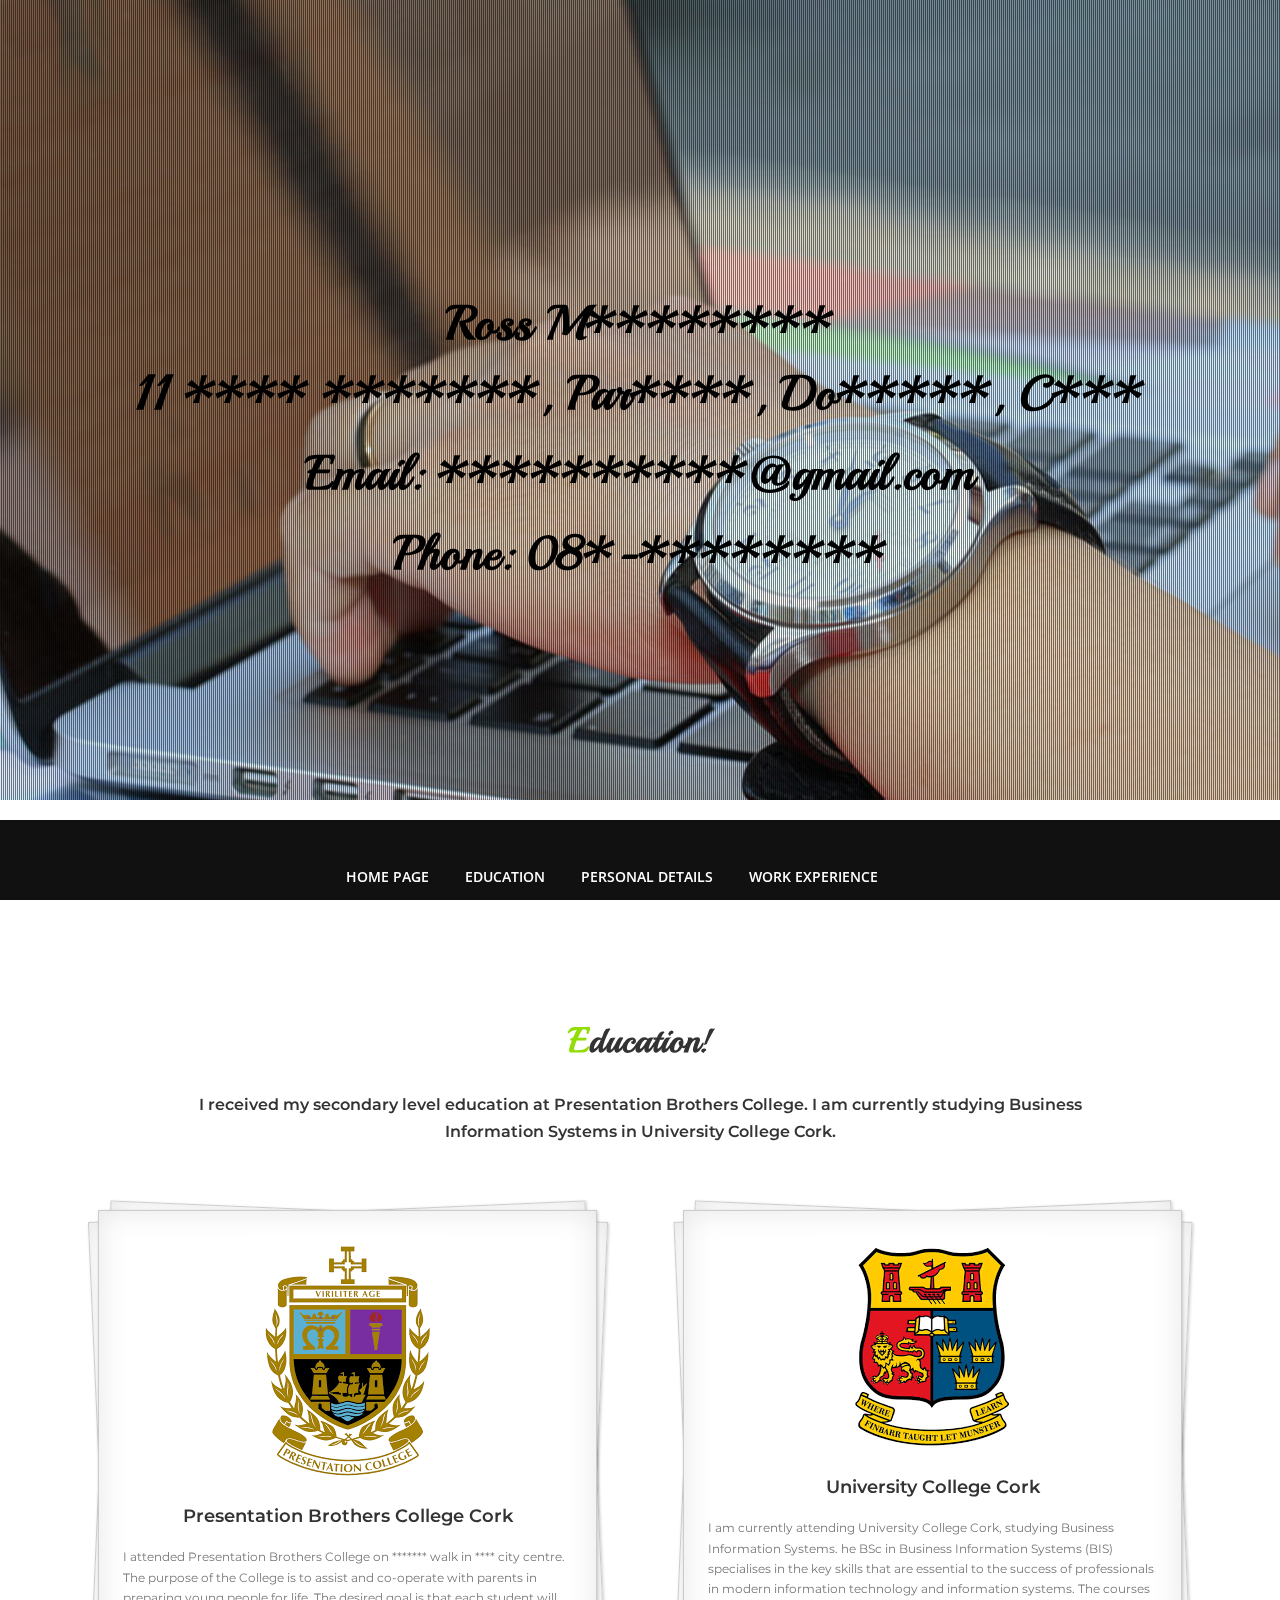
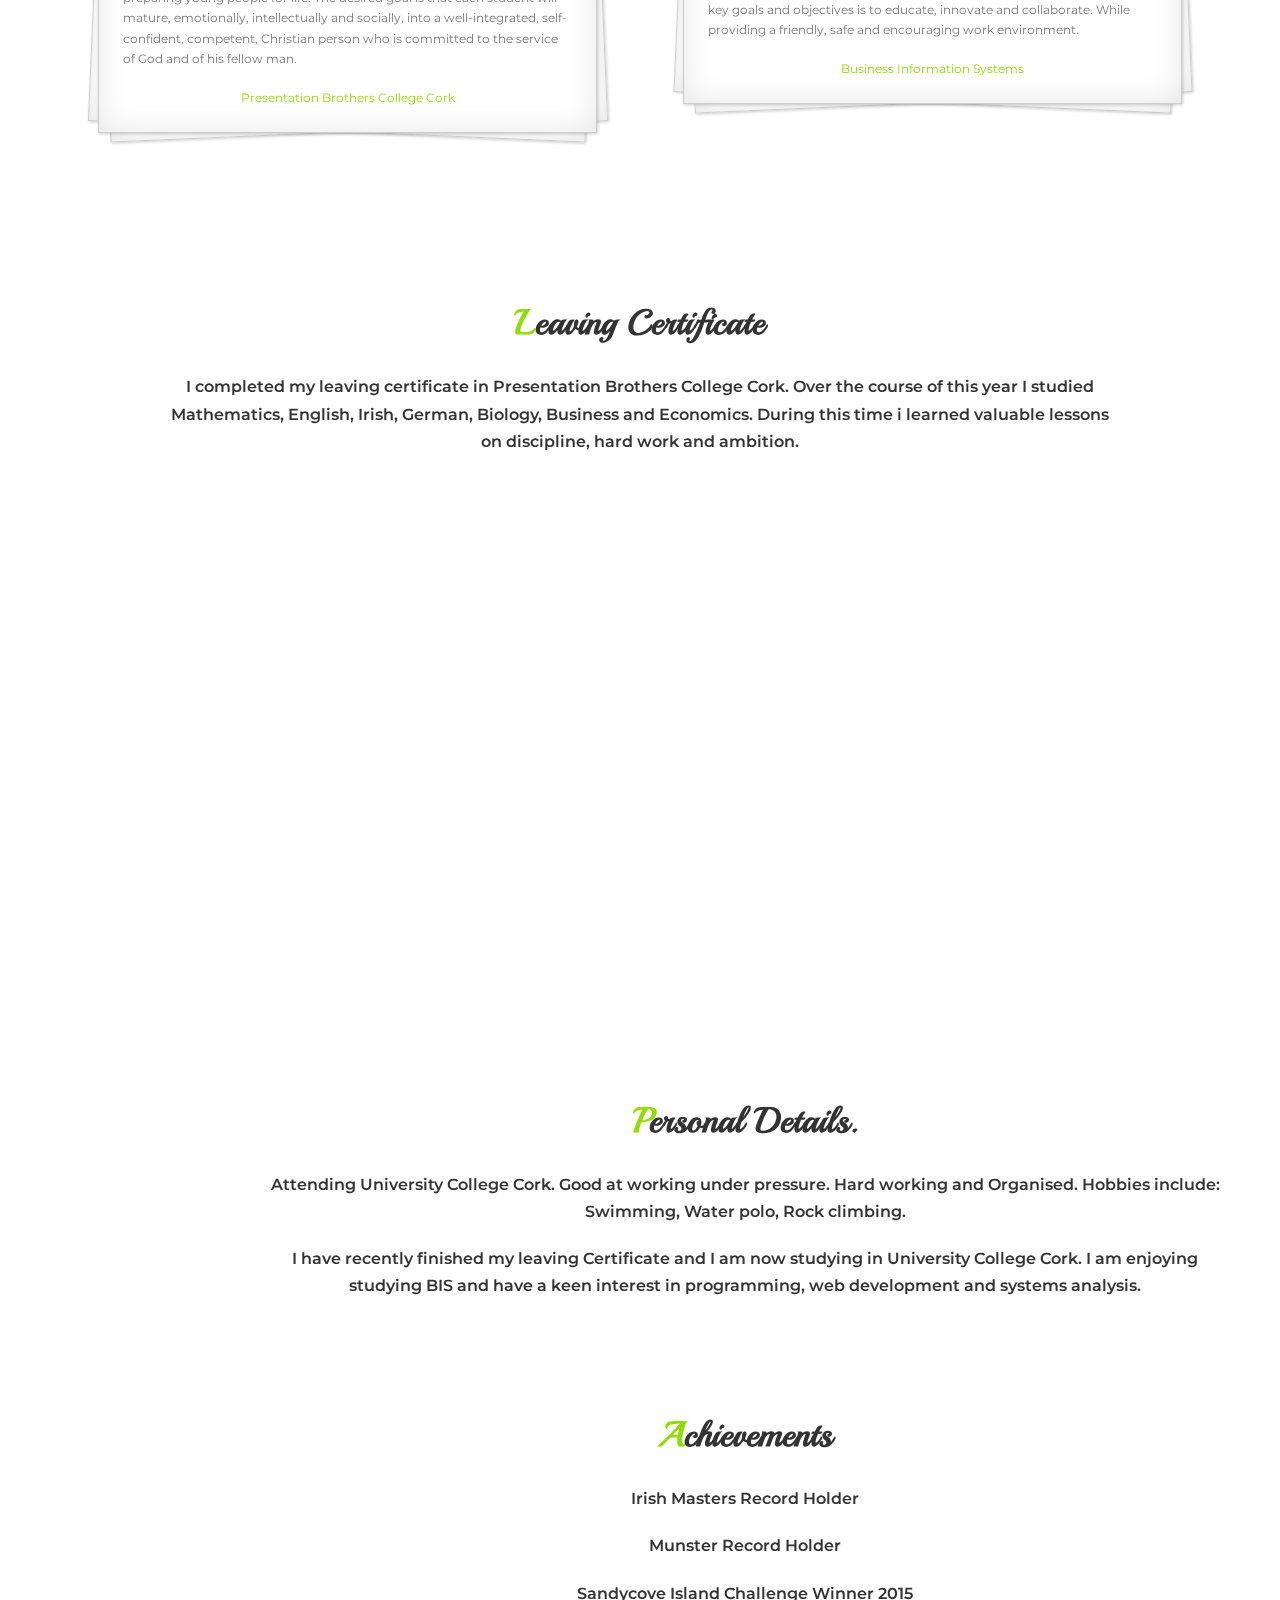
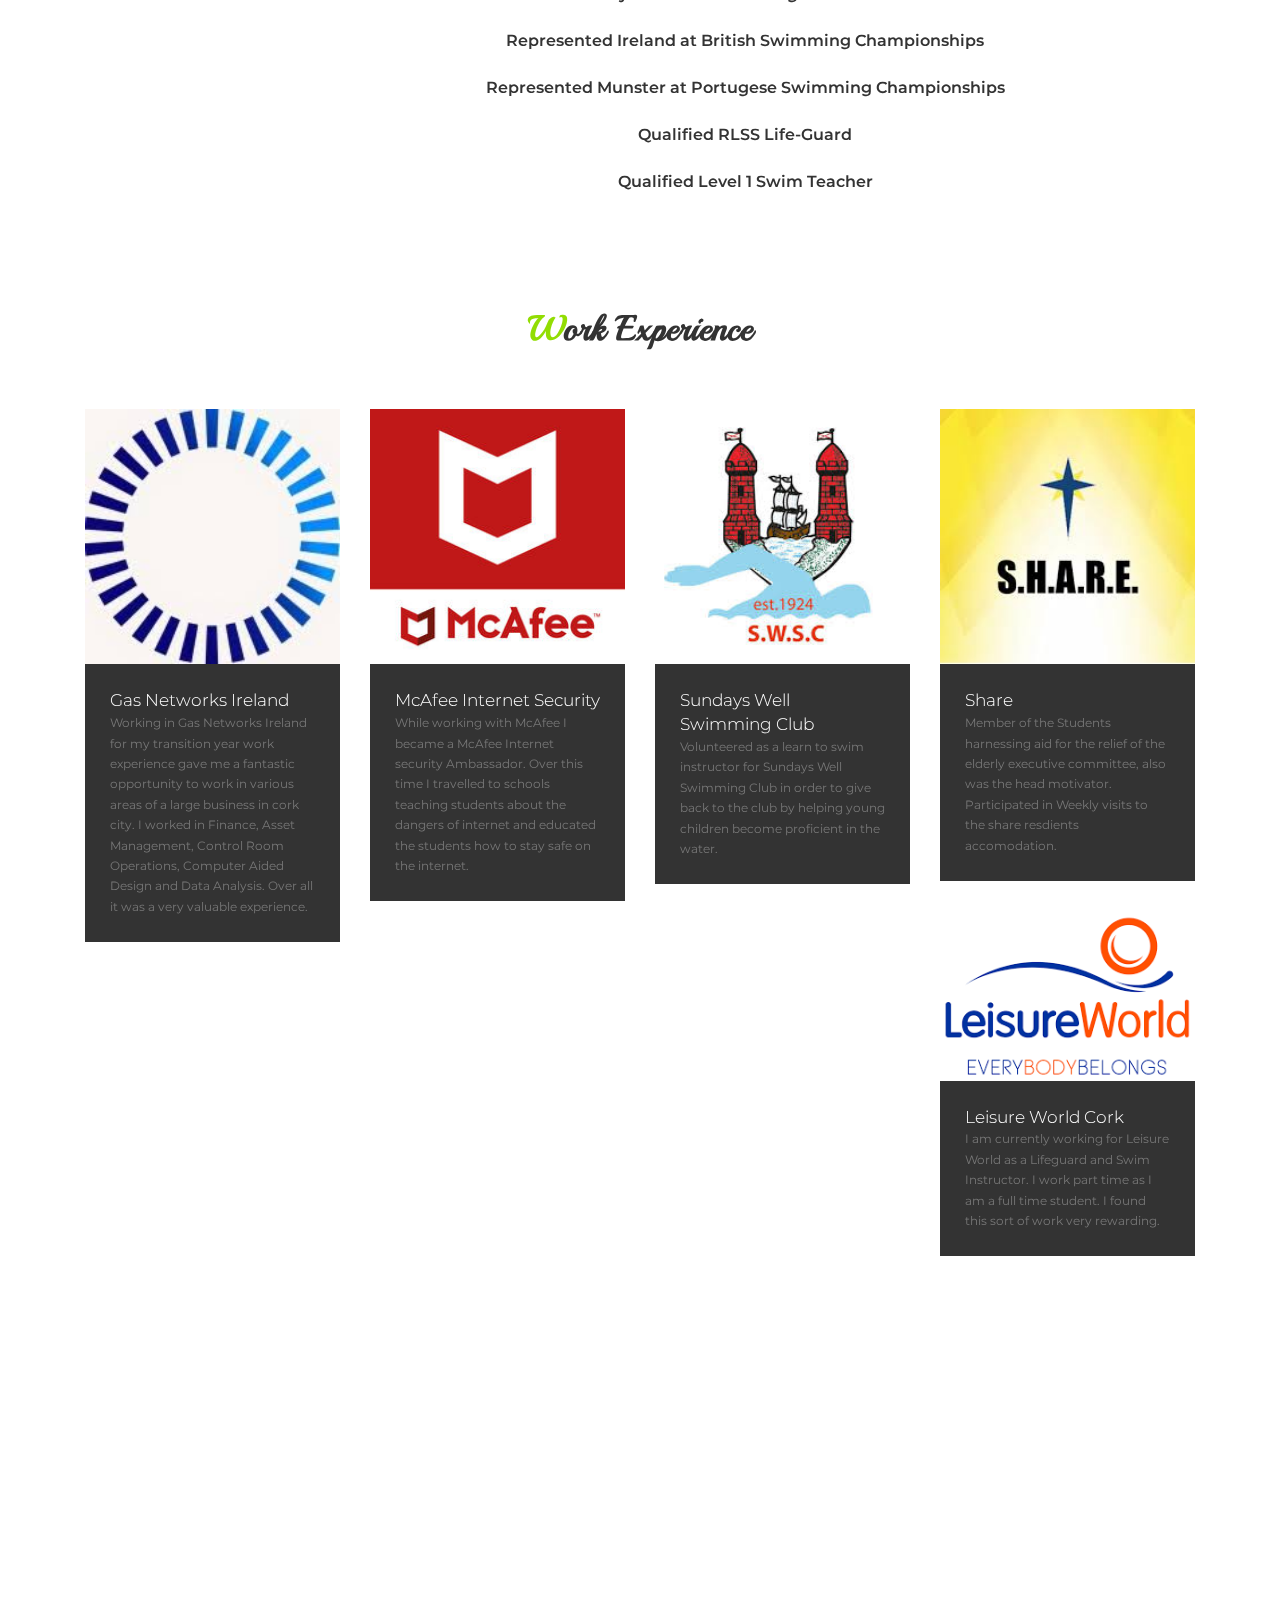
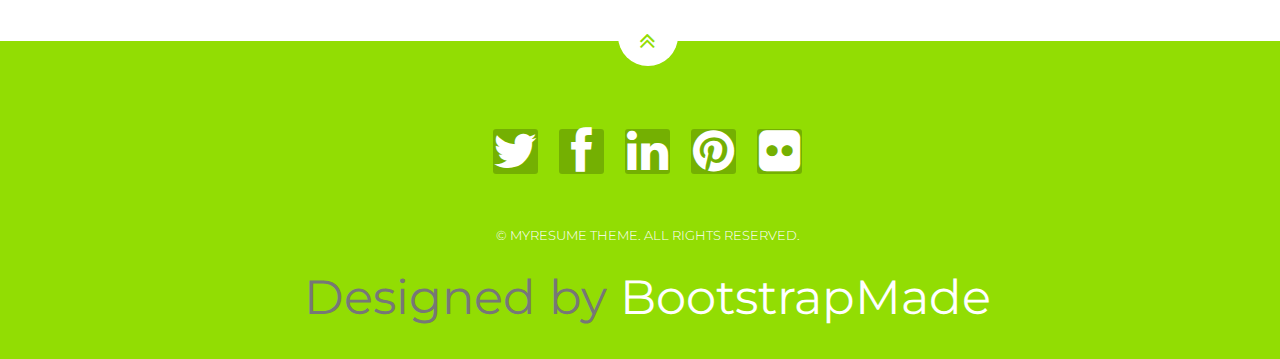
<file: index.html>
<!DOCTYPE html>
<html lang="en">

<head>
  <meta charset="utf-8">
  <meta http-equiv="X-UA-Compatible" content="IE=edge">
  <meta name="viewport" content="width=device-width, initial-scale=1">
  <!-- The above 3 meta tags *must* come first in the head; any other head content must come *after* these tags -->
  <title>My Resume HTML Bootstrap Template</title>

  <!-- Bootstrap -->
  <link href="css/bootstrap.min.css" rel="stylesheet">
  <link rel="stylesheet" href="css/font-awesome.css">
  <link rel="stylesheet" href="css/animate.css">
  <link href="css/style.css" rel="stylesheet">

  
  <link href='https://fonts.googleapis.com/css?family=Montserrat:400,700' rel='stylesheet' type='text/css'>
  <link href='https://fonts.googleapis.com/css?family=Open+Sans:400,300,300italic,400italic,600,600italic,700,700italic,800,800italic' rel='stylesheet' type='text/css'>
  <link href='https://fonts.googleapis.com/css?family=Playball' rel='stylesheet' type='text/css'>
  <!-- =======================================================
    Theme Name: MyResume
    Theme URL: https://bootstrapmade.com/free-html-bootstrap-template-my-resume/
    Author: BootstrapMade
    Author URL: https://bootstrapmade.com
  ======================================================= -->
</head>

<body>
  <div class="wrapper" id="wrapper">
    <header>
      <div class="banner row" id="banner">
        <div class="parallax text-center" style="background-image: url(img/1.jpg);">
            
          <div class="parallax-pattern-overlay">
            <div class="container text-center" style="height:800px;padding-top:270px;">
                
               
               
                <h2 class="intro"><a href="index.html"><font size="60">Ross M********</a></h2>
                <h4 class="intro"><a href="index.html"><font size="30">11 **** *******, Par****, Do*****, C***</a></h4>
                <h2 class="intro"><a href="index.html"><font size="60">Email: **********@gmail.com</a></h2>
                <h2 class="intro"><a href="index.html"><font size="60">Phone: 08*-********</a></h2>
            </div>             
          </div>
        </div>
      </div>
      <div class="menu">
        <div class="navbar-wrapper">
          <div class="container">
            <div class="navwrapper">
              <div class="navbar navbar-inverse navbar-static-top">
                <div class="container">
                  <div class="navArea">
                    <div class="navbar-collapse collapse">
                      <ul class="nav navbar-nav">
                        <li class="menuItem active"><a href="http://localhost:8000/index.php">Home Page</a></li>
                        <li class="menuItem"><a href="#aboutus">Education</a></li>
                        <li class="menuItem"><a href="#specialties">Personal Details</a></li>
                        <li class="menuItem"><a href="#gallery">Work Experience</a></li>
                        <li class="menuItem"><a href=""></a></li>
                        <li class="menuItem"><a href=""></a></li>
                        
                      </ul>
                    </div>
                  </div>
                </div>
              </div>
            </div>
          </div>
        </div>
      </div>
    </header>

    <!--about us-->
    <section class="aboutus" id="aboutus">
      <div class="container">
        <div class="heading text-center">
            <br>
            
          <h2>Education!</h2>
          <h3>I received my secondary level education at Presentation Brothers College. I am currently studying Business Information Systems in University College Cork. </h3>
        </div>
        <div class="row">
          <div class="col-md-6">
            <div class="papers text-center">
              
                <img src="image.png" alt=""/></br>
                
              <a href="#"><b></b></a>
              <h4 class="">Presentation Brothers College Cork</h4>
              <p>
                  I attended Presentation Brothers College on ******* walk in **** city centre. The purpose of the College is to assist and co-operate with parents in preparing young people for life. The desired goal is that each student will mature, emotionally, intellectually and socially, into a well-integrated, self-confident, competent, Christian person who is committed to the service of God and of his fellow man.
              </p>
              
              <a href="https://www.pbc-cork.ie/about-us/">Presentation Brothers College Cork</a>
                          
            </div>
          </div>
            
            
            
            
          <div class="col-md-6">
            <div class="papers text-center">
               
                <img src="uccimage2.png" alt=""/>
               
                
              <a href="#"><b></b></a>
              <h4 class="">University College Cork</h4>
              <p>
                I am currently attending University College Cork, studying Business Information Systems. he BSc in Business Information Systems (BIS) specialises in the key skills that are essential to the success of professionals in modern information technology and information systems. The courses key goals and objectives is to educate, innovate and collaborate. While providing a friendly, safe and encouraging work environment.
              </p>
              <a href="https://www.ucc.ie/en/ck203/">Business Information Systems</a>
                          
            </div>
          </div>
        </div>
      </div>
        
     
     <section class="aboutus" id="aboutus">
      <div class="container">
        <div class="heading text-center">
           <br>   
           <h2>Leaving Certificate</h2>
           <h3>I completed my leaving certificate in Presentation Brothers College Cork. Over the course of this year I studied Mathematics, English, Irish, German, Biology, Business and Economics. During this time i learned valuable lessons on discipline, hard work and ambition.</h3>
        </div> 
      <div class="container">
        <div class="row">
          <div class="col-md-6 wow fadeInRight" data-wow-offset="0" data-wow-delay="0.3s" ">
					<div class="skill ">
						<div class="progress-wrap ">
							<h3>Maths</h3>
							<div class="progress ">
							  <div class="progress-bar color1 " role="progressbar " aria-valuenow="40 " aria-valuemin="0 " aria-valuemax="100 " style="width: 85% ">
								<span class="bar-width ">85%</span>
							  </div>

							</div>
						</div>

						<div class="progress-wrap ">
							<h3>Biology</h3>
							<div class="progress ">
							  <div class="progress-bar color2 " role="progressbar " aria-valuenow="20 " aria-valuemin="0 " aria-valuemax="100 " style="width: 95% ">
							   <span class="bar-width ">85%</span>
							  </div>
							</div>
						</div>

						<div class="progress-wrap ">
							<h3>English</h3>
							<div class="progress ">
							  <div class="progress-bar color3 " role="progressbar " aria-valuenow="60 " aria-valuemin="0 " aria-valuemax="100 " style="width: 80% ">
								<span class="bar-width ">75%</span>
							  </div>
							</div>
						</div>

						<div class="progress-wrap ">
							<h3>Economics</h3>
							<div class="progress ">
							  <div class="progress-bar color4 " role="progressbar " aria-valuenow="80 " aria-valuemin="0 " aria-valuemax="100 " style="width: 90% ">
								<span class="bar-width ">75%</span>
							  </div>
							</div>
						</div>
					</div>
				</div>

				<div class="col-md-6 wow fadeInRight " data-wow-offset="0 " data-wow-delay="0.6s "">
                                    <img src="WorkingImage.jpeg" alt=""/>
        </div>
      </div>
        
            
        
        
    </section>
    
        


  
   
    <!--skills-->
    <section class="specialties" id="specialties"> 
        <div class="heading" text-align="center">     
        <div class="container">
        <div class="heading" text-align="center">
           <br>   
           <h2>Personal Details.</h2>
           <h3>Attending University College Cork.
              Good at working under pressure.
              Hard working and Organised.
              Hobbies include: Swimming, Water polo, Rock climbing.</h3>
           <h3>I have recently finished my leaving Certificate and I am now studying in University College Cork.
               I am enjoying studying BIS and have a keen interest in programming, web development and systems analysis. </h3>
        </div> 
            
      
           <br>   
           <h2>Achievements</h2>
           <h3>Irish Masters Record Holder</h3>
           <h3>Munster Record Holder</h3>
           <h3>Sandycove Island Challenge Winner 2015</h3>
           <h3>Represented Ireland at British Swimming Championships</h3>
           <h3>Represented Munster at Portugese Swimming Championships</h3>
           <h3>Qualified RLSS Life-Guard</h3>
           <h3>Qualified Level 1 Swim Teacher</h3>
           
        </div>      
      
            </div>
          </div>
        </div>
      </div>
    </section>


    <!--portfolio-->
    <section class="gallery" id="gallery">
      <div class="container">
        <div class="heading text-center">
          <h2>Work Experience</h2>
          <h3></h3>
        </div>

        <div id="grid-gallery" class="grid-gallery">
          <section class="grid-wrap">
            <ul class="grid">
              <li class="grid-sizer"></li>
              <!-- for Masonry column width -->
              <li>
                <figure>
                   <img src="Gas.jpeg" alt=""/>
                  <figcaption>
                    <h3>Gas Networks Ireland</h3>
                    <p>Working in Gas Networks Ireland for my transition year work experience gave me a fantastic opportunity to work in various areas of a large business in cork city. I worked in Finance, Asset Management, Control Room Operations, Computer Aided Design and  Data Analysis. Over all it was a very valuable experience. </p>
                  </figcaption>
                </figure>
              </li>
              <li>
                <figure>
                    <img src="Mcafee.jpg" alt=""/>
                  <figcaption>
                    <h3>McAfee Internet Security</h3>
                    <p>While working with McAfee I became a McAfee Internet security Ambassador. Over this time I travelled to schools teaching students about the dangers of internet and educated the students how to stay safe on the internet.</p>
                  </figcaption>
                </figure>
              </li>
              <li>
                <figure>
                    <img src="Sundays Well.jpeg" alt=""/>
                  <figcaption>
                    <h3>Sundays Well Swimming Club</h3>
                    <p>Volunteered as a learn to swim instructor for Sundays Well Swimming Club in order to give back to the club by helping young children become proficient in the water.</p>
                  </figcaption>
                </figure>
              </li>
              <li>
                <figure>
                    <img src="Share.jpeg" alt=""/>
                  <figcaption>
                    <h3>Share</h3>
                    <p>Member of the Students harnessing aid for the relief of the elderly executive committee, also was the head motivator. Participated in Weekly visits to the share resdients accomodation. </p>
                  </figcaption>
                </figure>
              </li>
           
              <li>
                <figure>
                    <img src="LW.png" alt=""/>
                  <figcaption>
                    <h3>Leisure World Cork</h3>
                    <p>I am currently working for Leisure World as a Lifeguard and Swim Instructor. I work part time as I am a full time student. I found this sort of work very rewarding.</p>
                  </figcaption>
                </figure>
              </li>

            </ul>
        
          <!-- // end slideshow -->
        </div>
        <!-- // grid-gallery -->
      </div>
    </section>

    <!--education-->
    <section class="feedback" id="feedback">
      <div class="container">
        <div class="heading">
          <h2></h2>
          
        </div>
      </div>



      <div class="container">
        <div class="row">
          
          
        </div>
      </div>
    </section>

    <!--education-->
    <section class="contact" id="contact">
      <div class="container">
        <div class="heading">
          
        </div>
      </div>

      <div class="container">
        <div class="row">
          <div class="col-md-7">
            <div class="map">
             
            </div>
          </div>

          <div class="contact-info">
            <div class="col-md-5">
              
              <ul>
                
              </ul>
            </div>
          </div>
        </div>
      </div>

     
    </section>

    <!--footer-->
    <section class="footer" id="footer">
      <p class="text-center">
        <a href="#wrapper" class="gototop"><i class="fa fa-angle-double-up fa-2x"></i></a>
      </p>
      <div class="container">
        <ul>
          <li><a href="#"><i class="fa fa-twitter"></i></a></li>
          <li><a href="#"><i class="fa fa-facebook"></i></a></li>
          <li><a href="#"><i class="fa fa-linkedin"></i></a></li>
          <li><a href="#"><i class="fa fa-pinterest"></i></a></li>
          <li><a href="#"><i class="fa fa-flickr"></i></a></li>
        </ul>
        <p>&copy; MyResume Theme. All Rights Reserved.</p>
        <div class="credits">
          <!--
            All the links in the footer should remain intact.
            You can delete the links only if you purchased the pro version.
            Licensing information: https://bootstrapmade.com/license/
            Purchase the pro version with working PHP/AJAX contact form: https://bootstrapmade.com/buy/?theme=MyResume
          -->
          Designed by <a href="https://bootstrapmade.com/">BootstrapMade</a>
        </div>
      </div>
    </section>

  </div>
  <script src="js/jquery.js"></script>
  <script src="js/modernizr.js"></script>
  <!-- Include all compiled plugins (below), or include individual files as needed -->
  <script src="js/bootstrap.min.js"></script>
  <script src="js/menustick.js"></script>
  <script src="js/parallax.js"></script>
  <script src="js/easing.js"></script>
  <script src="js/wow.js"></script>
  <script src="js/smoothscroll.js"></script>
  <script src="js/masonry.js"></script>
  <script src="js/imgloaded.js"></script>
  <script src="js/classie.js"></script>
  <script src="js/colorfinder.js"></script>
  <script src="js/gridscroll.js"></script>
  <script src="js/contact.js"></script>
  <script src="js/common.js"></script>
  <script>
    wow = new WOW({}).init();
  </script>
  <script type="text/javascript">
    jQuery(function($) {
      $(document).ready(function() {
        //enabling stickUp on the '.navbar-wrapper' class
        $('.navbar-wrapper').stickUp({
          parts: {
            0: 'banner',
            1: 'aboutus',
            2: 'specialties',
            3: 'gallery',
            4: 'feedback',
            5: 'contact'
          },
          itemClass: 'menuItem',
          itemHover: 'active',
          topMargin: 'auto'
        });
      });
    });
  </script>
  <script src="contactform/contactform.js"></script>


</body>

</html>
</file>
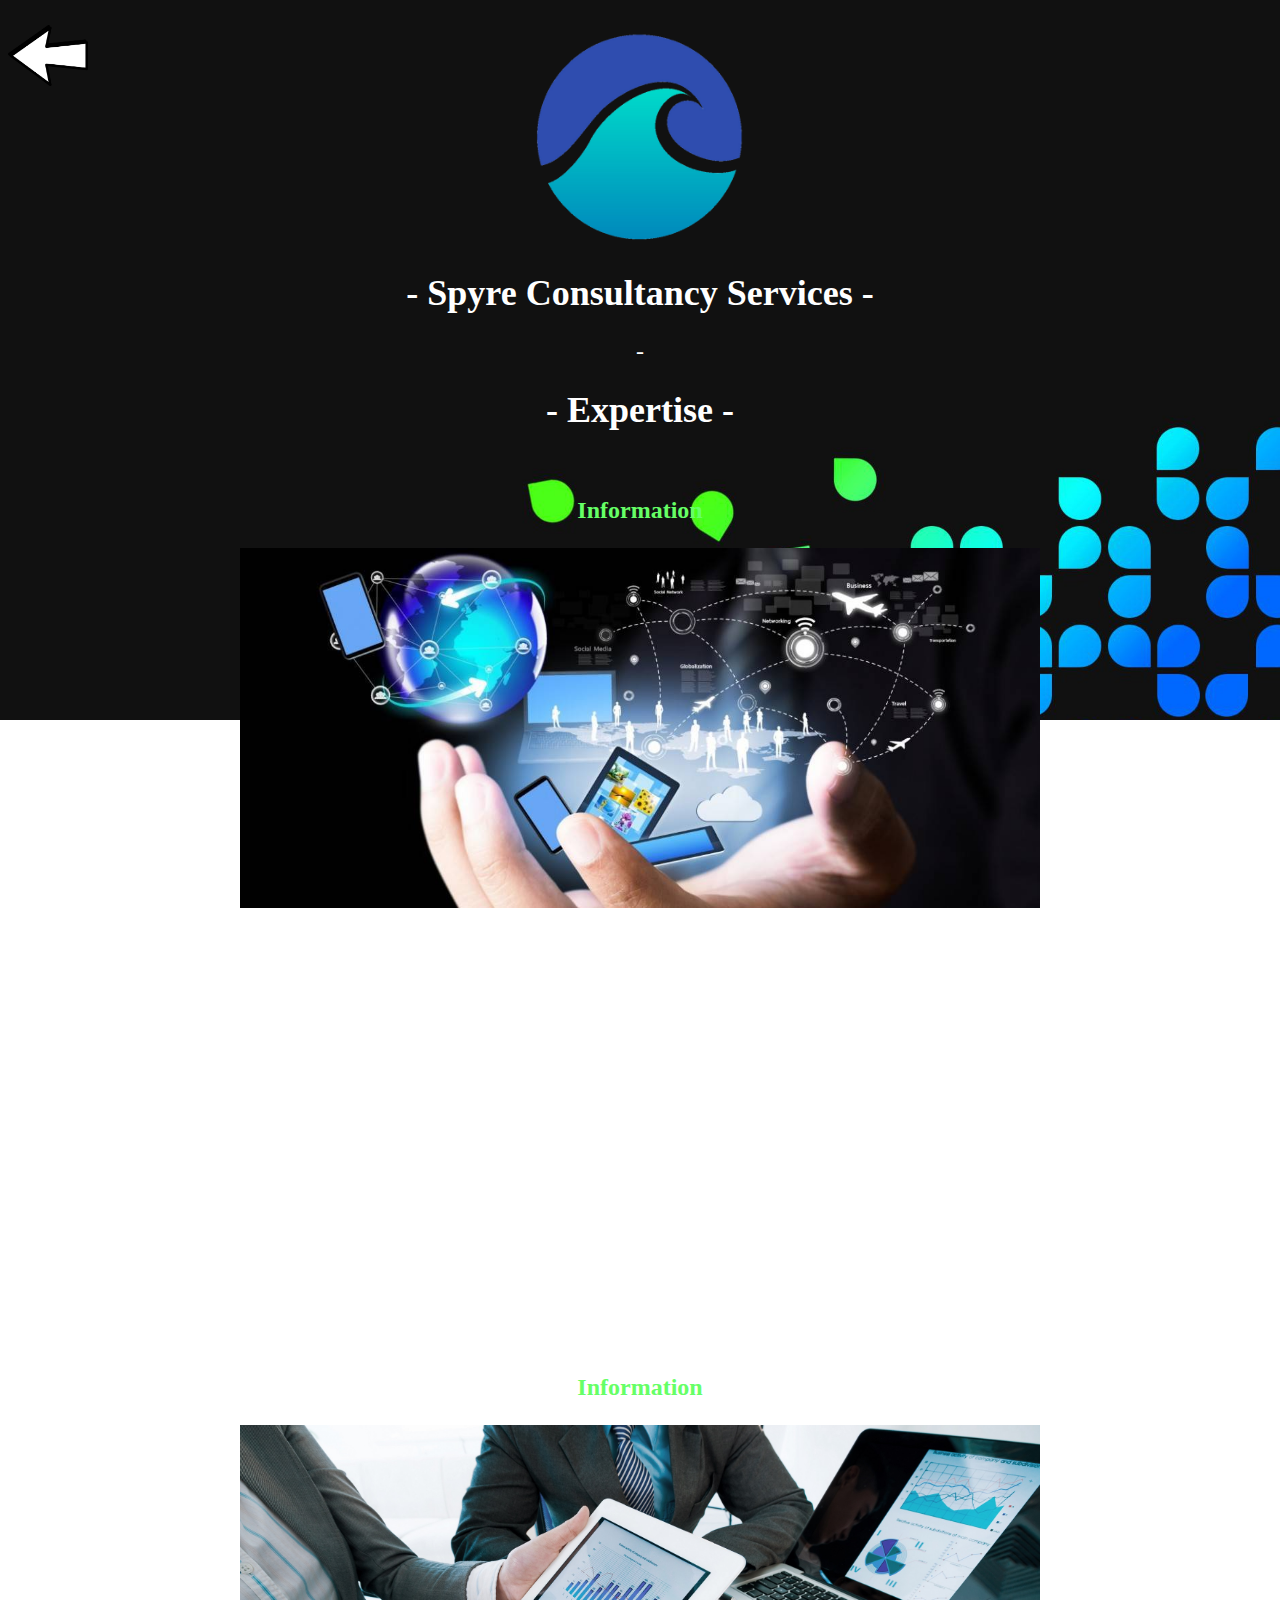
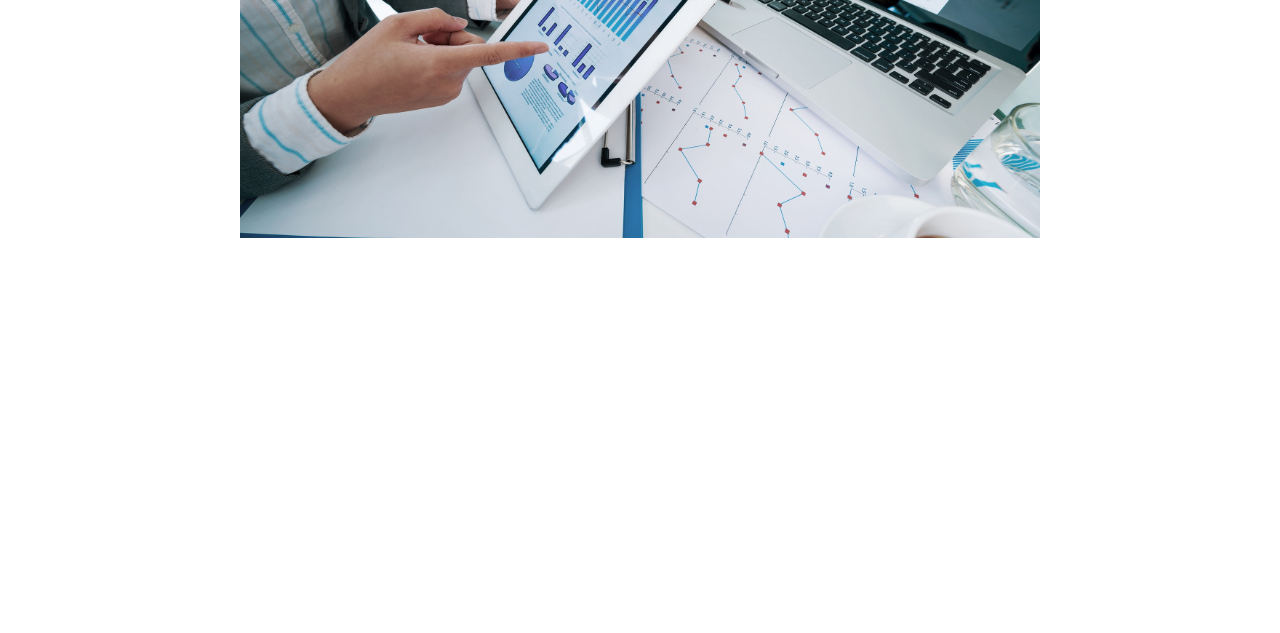
<file: AboutUs.html>
<!DOCTYPE html>
<!--
To change this license header, choose License Headers in Project Properties.
To change this template file, choose Tools | Templates
and open the template in the editor.
-->
<html>
    <head>
        <title>Consultancy Service</title>
        <style>
            body{
                
                 background-image: url( background.jpg);
                 background-size: 100%;
                 background-repeat: no-repeat;
                 background-attachment: fixed;
                 padding: 0;
                 text-align:center;
                 
                }
            h6{
              color:white;  
              text-align:center;  
              margin-right:80px;
              }
            h2{
              color:white;  
              text-align:center;
              font-size:24px;
              }
              
              h1{
                 color:white;  
                 text-align:center; 
                 font-size:36px;
              }
              p{
                  text-align:center;
                  color:white;
                  font-size:24px;
                  margin-right:100px;
                  margin-left:100px;
              }
               h3{
                 color:#66ff66;
                  font-size:24px;
              }
              
        </style>
    </head>
    
   <body>
   <div id="container">
    <div id="image" style="float:left;">
       <a href="http://localhost:8000/UpdatedConsultancyHomePage.html"><img length="80px" width="80px" src="rightArrow.png" alt=""/></a>
    </div>
   </div>
       
   <h6><img length="220px" width="220px" src="img/possibleLogo.png" alt=""/></h6>
   <h1> - Spyre Consultancy Services -</h1>
   <p> - </p>
 
    <h1>- Expertise -</h1>
    <br>
    <h3>Information</h3>
    <p><img length="3200" width="800"  src="img/IS.jpg" alt=""/></p>
    <br>
    <p>Information system, an integrated set of components for collecting, storing, and processing data and for providing information, knowledge, and digital products. Business firms and other organizations rely on information systems to carry out and manage their operations, interact with their customers and suppliers, and compete in the marketplace. Information systems are used to run interorganizational supply chains and electronic markets.</p>
    <br>
    <h2> - </h2>
    <br>
    
    <h1> - Consultancy - </h1>
    <br>
    <h3>Information</h3>
    <h5><p><img length="3200" width="800" src="img/consultancy.jpg" alt=""/></p></h5>
    <br>
    
    <p>We offer a range of management consultancy services designed to assist organisations with the development and achievement of their objectives. Our skills and expertise can help your organisation to identify and solve its problems and shape its future. Our consultants have in-depth knowledge of the public sector, with a wide range of skills and expertise.
    We successfully marry the needs of both our clients and candidates by offering a discreet and uncompromising standard of service that produces results and exceeds expectations.</p>
    <br>
    <h2> - </h2>
    <br>
    <br>
    <br>
    <br>
    
    </body>
</html>
</file>
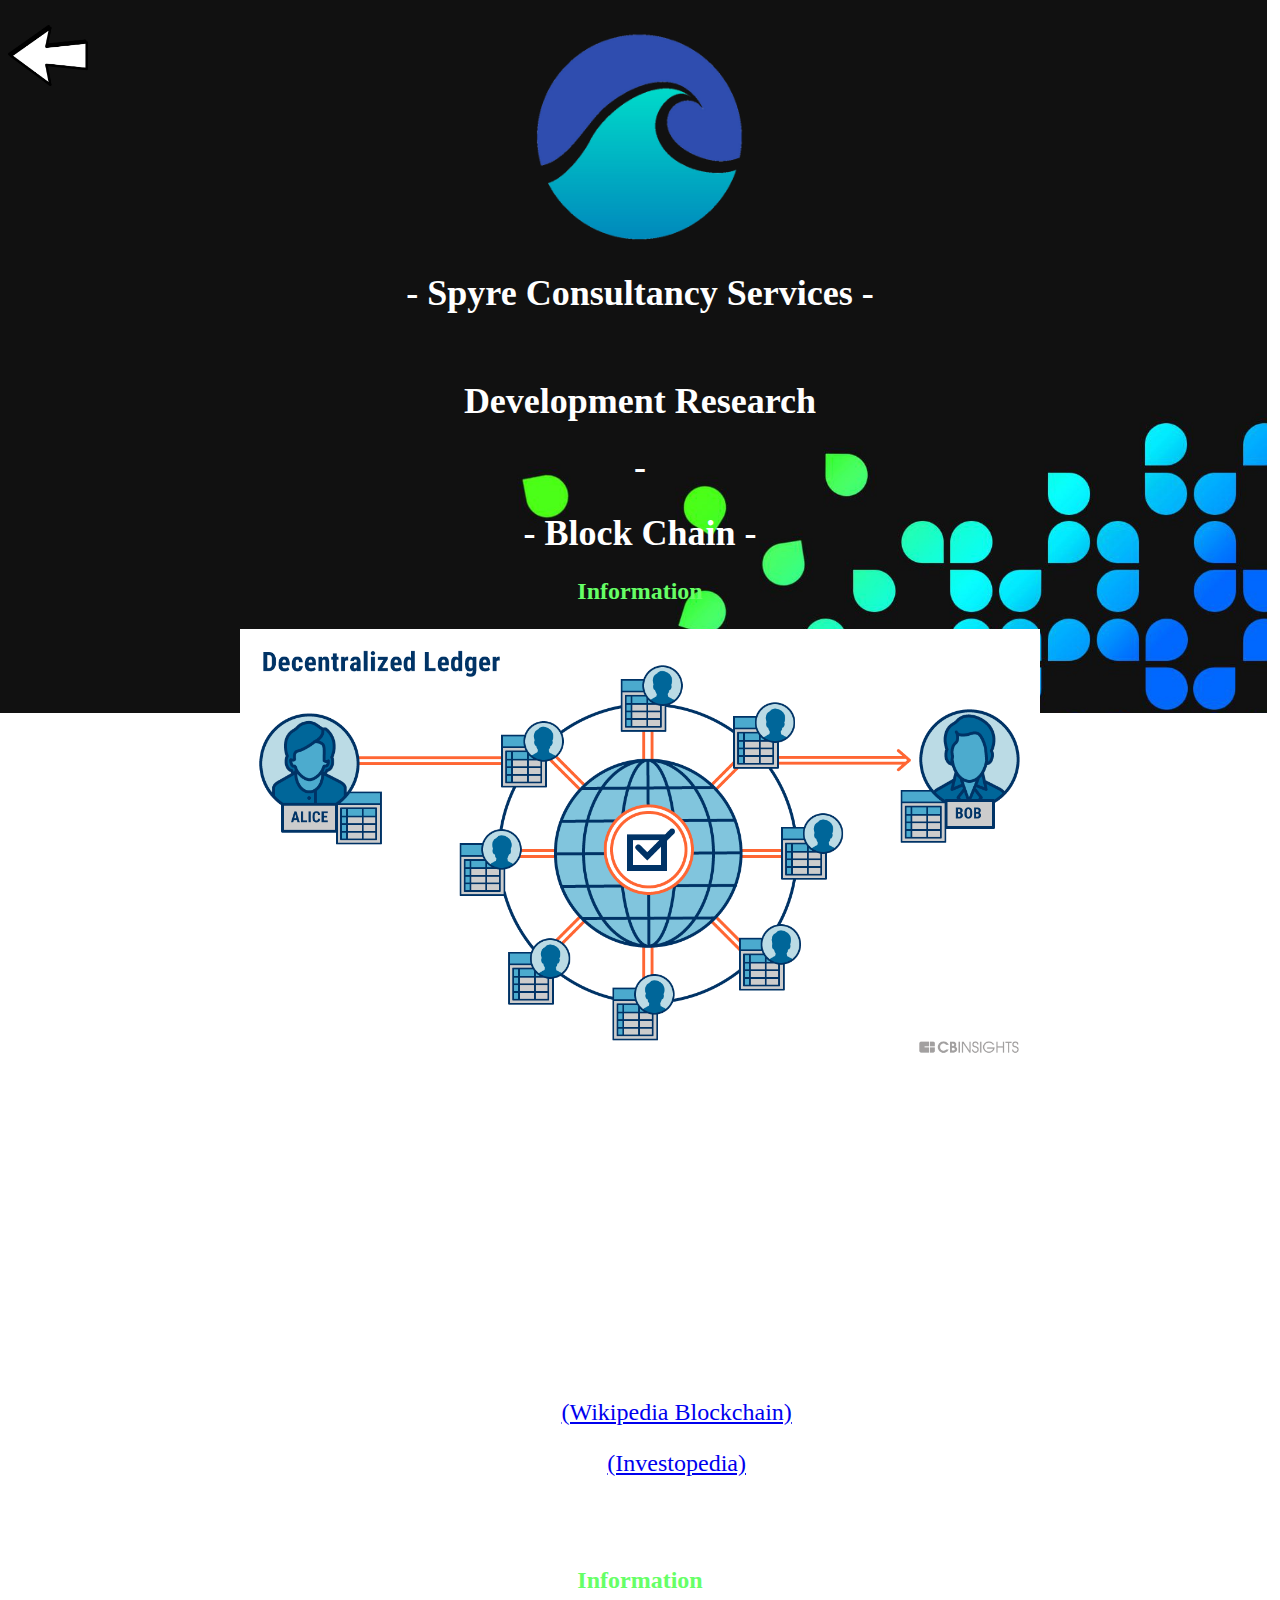
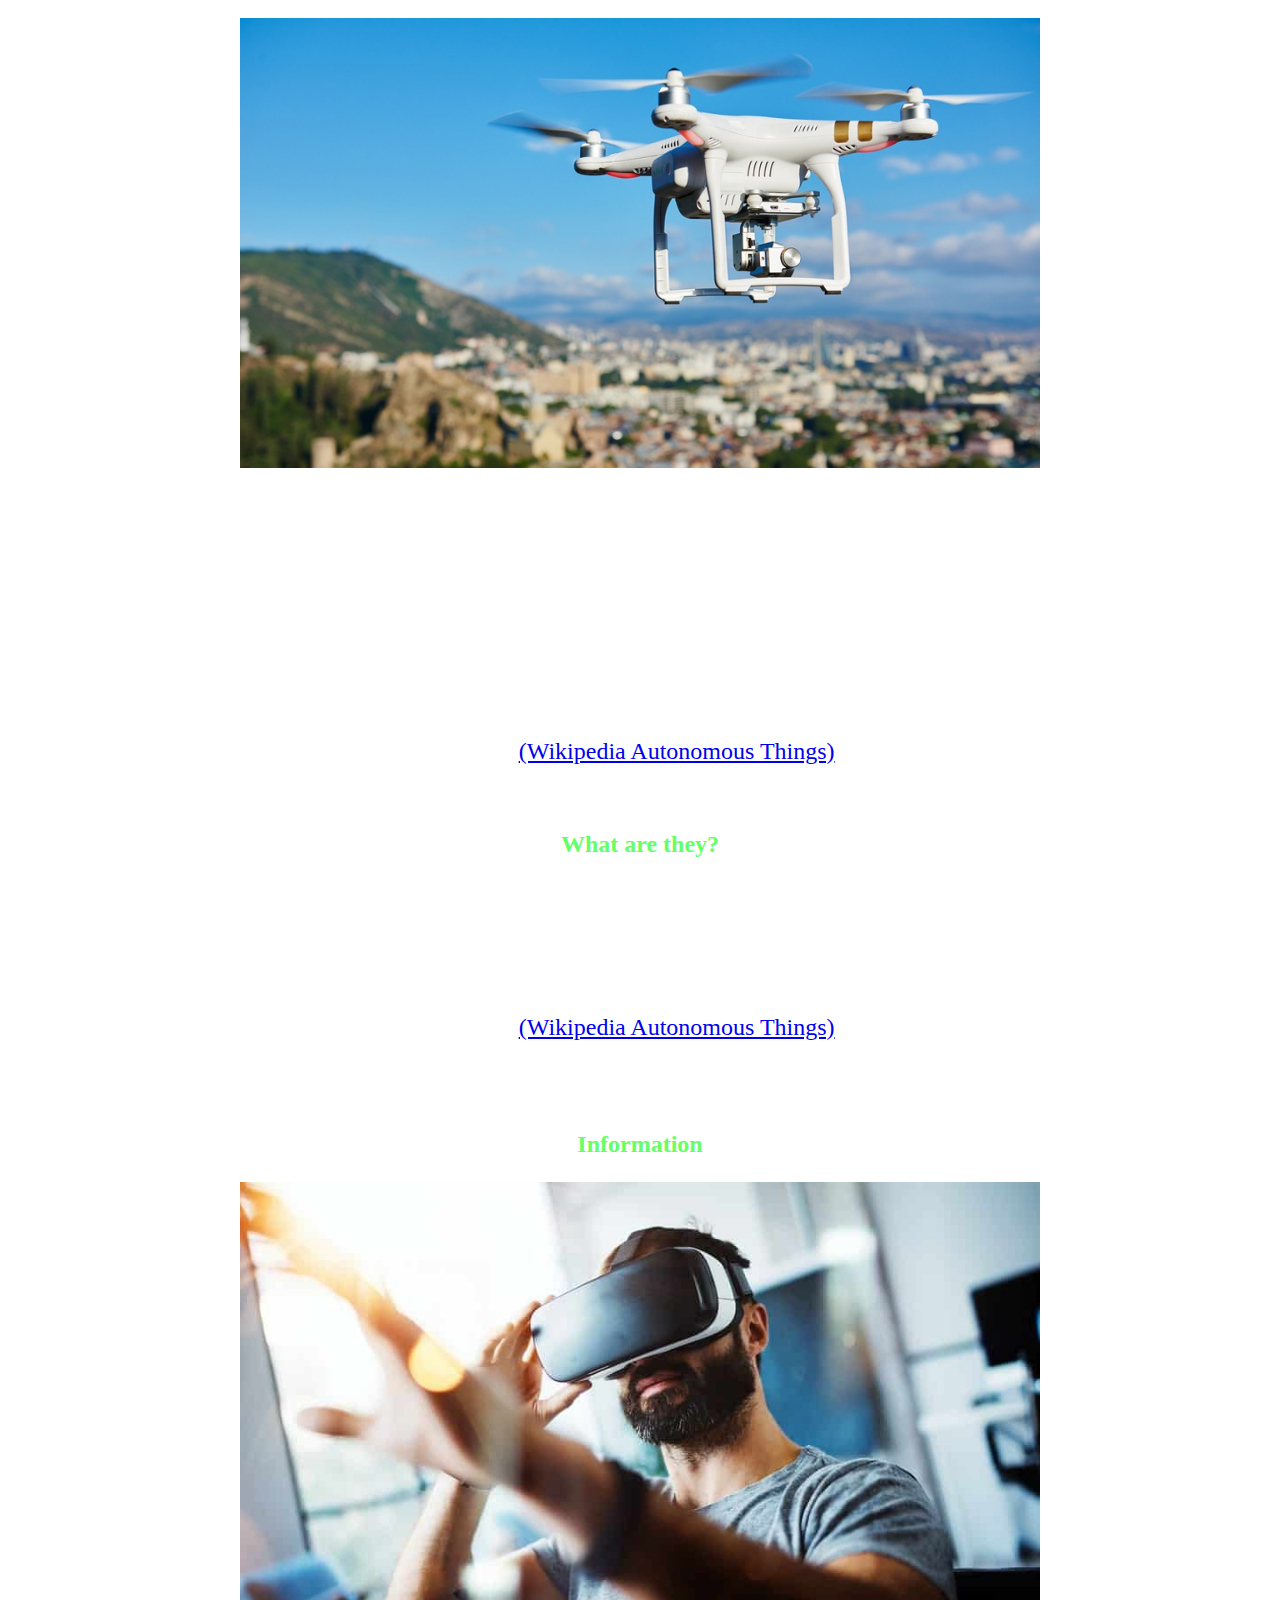
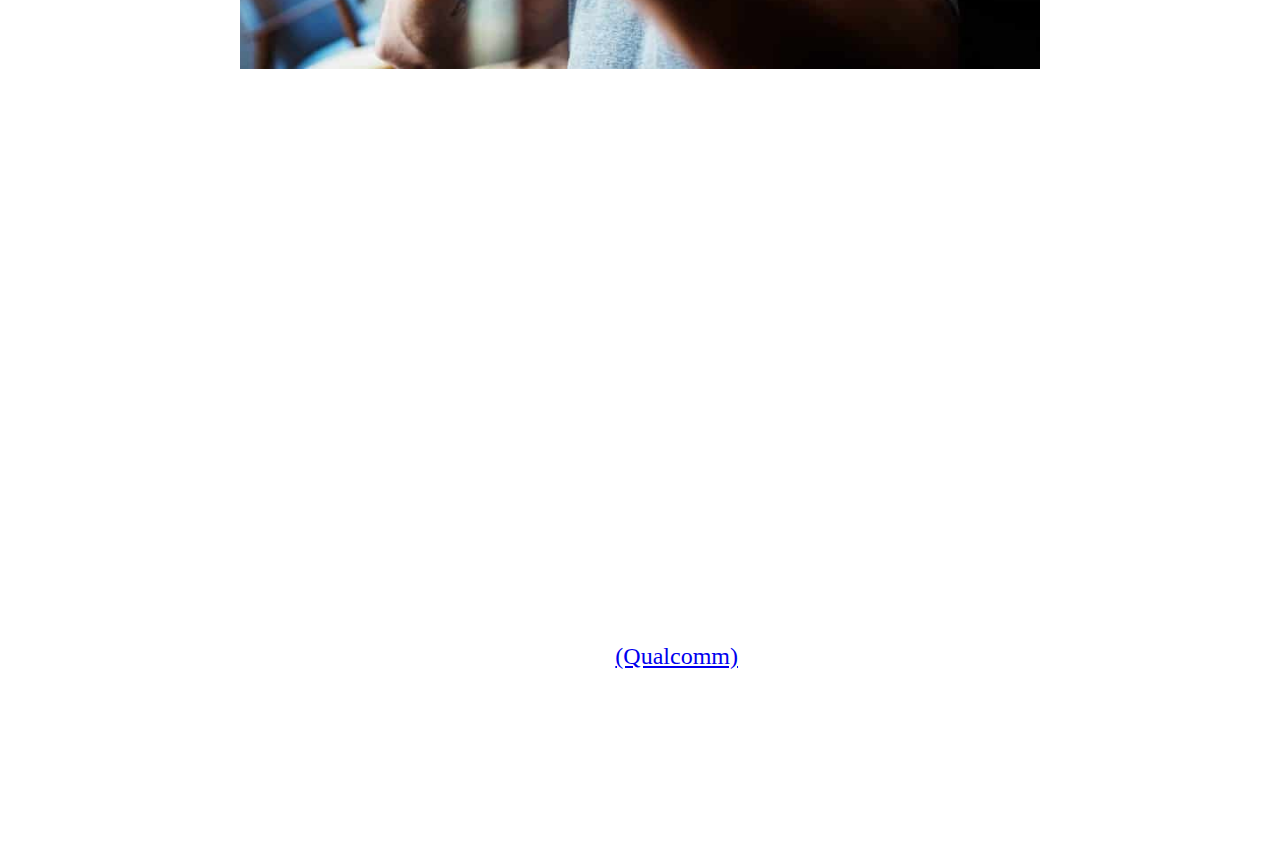
<file: ConsultancyService.html>
<!DOCTYPE html>
<!--
To change this license header, choose License Headers in Project Properties.
To change this template file, choose Tools | Templates
and open the template in the editor.
-->
<html>
    <head>
        <title>Consultancy Services Research </title> 
        
        <style>
             body{
                 
                 background-image: url( background.jpg);
                 background-size: 99%;
                 background-repeat: no-repeat;
                 background-attachment: fixed;
                 padding: 0;
                 text-align:center;
                 
                }
                 h1{
                 color:white;  
                 text-align:center; 
                 font-size:36px;
                 }
                  p{
                  text-align:center;
                  color:white;
                  font-size:24px;
              }
              h6{
                  text-align:center;
                  margin-right:80px
              }
              h2{
                  text-align:center;
                  color:white;                 
              }
              p{
                  text-align:center;
                  color:white;
                  font-size:24px;
                  margin-right:100px;
                  margin-left:100px;
              }
              h3{
                 color:#66ff66;
                  font-size:24px;
              }
              
        </style>
        
    </head>
    <body>
    <div id="container">
       <div id="image" style="float:left;">
       <a href="http://localhost:8000/UpdatedConsultancyHomePage.html"><img length="80px" width="80px" src="rightArrow.png" alt=""/></a>
       </div>
    </div>
        <h6><img length="220px" width="220px" src="img/possibleLogo.png" alt=""/></h6>
        <h1>- Spyre Consultancy Services -</h1>
        <br>
       
        <h1>Development Research </h1>
        <h1> - </h1>
        
        <div>
            <h1>- Block Chain -</h1>
            <h3>Information</h3>
            <p><img width=800px length=3200px src="img/bc1.png" alt=""/><p>
            <p>
                A Block chain, is a growing list of records, called blocks, which are linked using cryptography. Each block contains a cryptographic hash of the previous block, a timestamp, and transaction data (generally represented as a merkle tree root hash).
                By design, a Block chain is resistant to modification of the data. It is "an open, distributed ledger that can record transactions between two parties efficiently and in a verifiable and permanent way". For use as a distributed ledger, a Block chain is typically managed by a peer-to-peer network collectively adhering to a protocol for inter-node communication and validating new blocks. Once recorded, the data in any given block cannot be altered retroactively without alteration of all subsequent blocks, which requires consensus of the network majority. Although blockchain records are not unalterable, blockchains may be considered secure by design and exemplify a distributed computing system with high Byzantine fault tolerance. Decentralized consensus has therefore been claimed with a blockchain.
            <p>Source:<a href="https://en.wikipedia.org/wiki/Blockchain">(Wikipedia Blockchain)</a></p>
            
            <p></p>
            <p>Source:<a href="https://www.investopedia.com/terms/b/blockchain.asp">(Investopedia)</a></p>
            </p>
           
            <h1>- Autonomous Things -</h1>
            <h3>Information</h3>
            <p><img width=800px length=3200px  src="img/drone.jpg" alt=""/><p>
                    
                    <p>  Autonomous things, abbreviated AuT, or the Internet of autonomous things, abbreviated as IoAT, is an emerging term for the technological developments that are expected to bring computers into the physical environment as autonomous entities without human direction, freely moving and interacting with humans and other objects.

                Self-navigating drones are the first AuT technology in (limited) deployment. It is expected that the first mass-deployment of AuT technologies will be the autonomous car, generally expected to be available around 2020. Other currently expected AuT technologies include home robotics (e.g., machines that provide care for the elderly,(infirm or young), and military robots(air, land or sea autonomous machines with information-collection or target-attack capabilities).</p>
              
           
            <p>Source:<a href="https://en.wikipedia.org/wiki/Autonomous_things">(Wikipedia Autonomous Things)</a>
            </p>
            <li></li>
                <h3>What are they?</h3>
                
                <p> 
                The emergence of autonomous things over the last few years, I believe, has been an exciting development within technology that is only going to become more innovative and more and more exciting as time goes on. Driven by the likes of big data, AI and cloud technologies, I have no doubt that – as these technologies advance – autonomous things are only going to continue to advance at a break neck speed.
                </p>
                <p>Source:<a href="https://insights.thirdrepublic.com/autonomous-things-what-they-why-matter-today/">(Wikipedia Autonomous Things)</a></p>
                
                <h1>- Immersive Experience -</h1>
                <h3>Information</h3>
                <h5><img width=800px length=3200px  src="img/ImmersiveExperience.jpg" alt=""/></h5>
                
                <p>
                   Three ingredients are needed for full immersion in experience. The three pillars of immersive experiences are visual quality, sound quality, and intuitive interactions. Full immersion can only be achieved by simultaneously focusing on these pillars. 
                </p>
                
                <p>1. Visual quality</p> 
                <p>
                - Visual quality isn’t only about pixel quantity, like the resolution and frame rate. It’s also about pixel quality. Color accuracy, contrast, and the just right amount of brightness are equally critical to making experiences more immersive.
                </p>
                
                <p>2. Sound Quality</p> 
                <p>
                - The two key dimensions of sound quality are high-resolution audio and sound integrity. We are truly immersed in the experience only when the sound is realistic and totally in sync with the visuals. In contrast, when the sound quality is compromised, it is immediately noticeable.
                </p>
                
                <p>3. Intuitive reaction<p> 
                <p>
                - Intuitive interactions keep us immersed in an experience by stimulating our senses with realistic feedback. Natural user interfaces and contextual interactions are the two key dimensions for intuitive interactions.
                </p>
                <p>Source:<a href="https://www.qualcomm.com/invention/cognitive-technologies/immersive-experiences">(Qualcomm)</a></p>
                <br>
                <br>
                <br>
                <p> - </p>
                <br>
                <br>
        </div>
        
        
        

    </body>
</html>
</file>
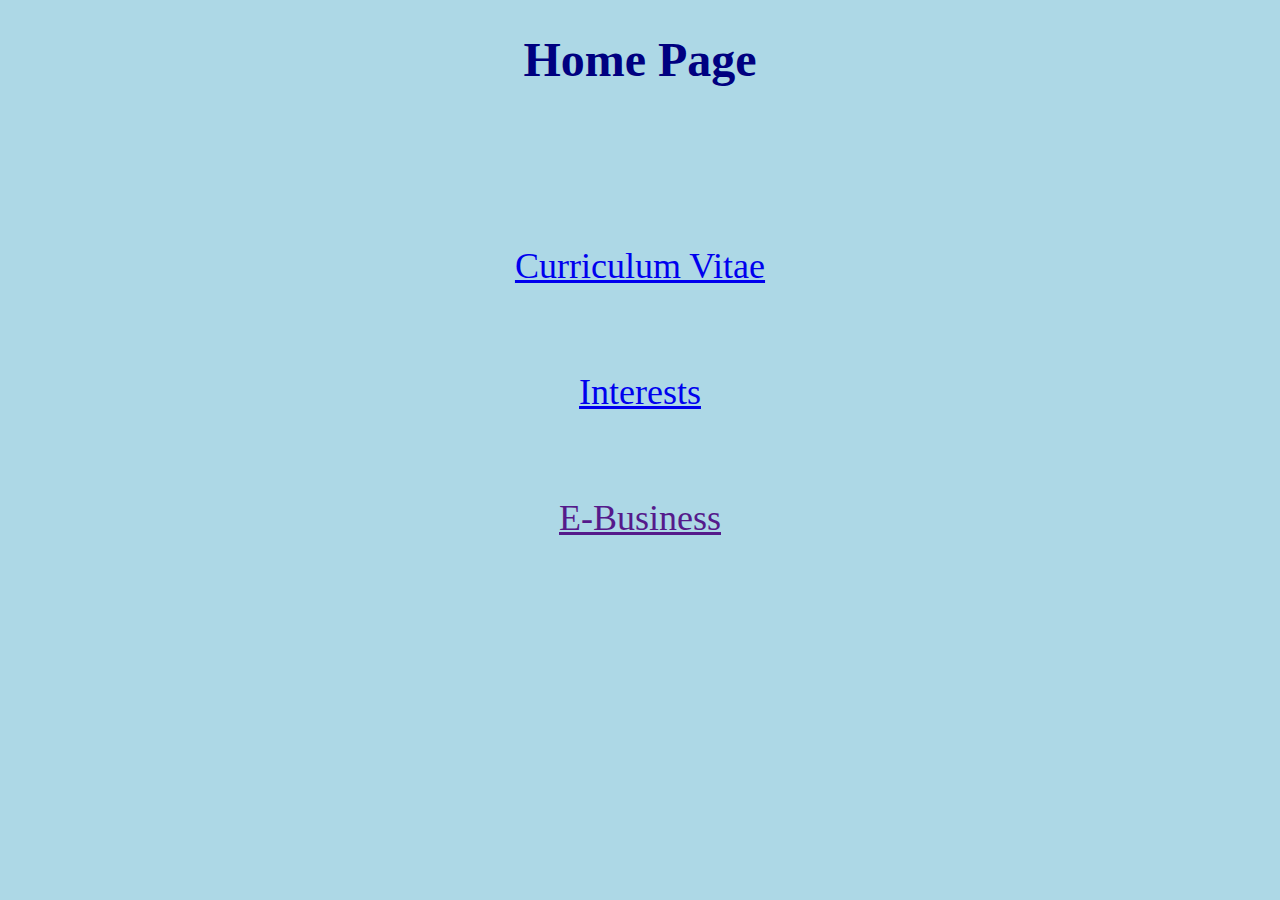
<file: Home.html>
<!DOCTYPE html>
<!--
To change this license header, choose License Headers in Project Properties.
To change this template file, choose Tools | Templates
and open the template in the editor.
-->
<html>
    <head>
        <title>Home Page</title>
        <h1>Home Page</h1>
        <link rel="stylesheet" type="text/css" href="HomeStyle.css">
        
    </head>
        
    <body>
        
        <br></br>
        <li></li>
        <a href="http://localhost:8000/index.html">Curriculum Vitae</a>
         <br></br>
        <li></li>
        <a href="http://localhost:8000/tiltedpage_scroll_demo.html">Interests</a>
         <br></br>
        <li></li>
        <a href="">E-Business</a>
    </body>
</html>
</file>
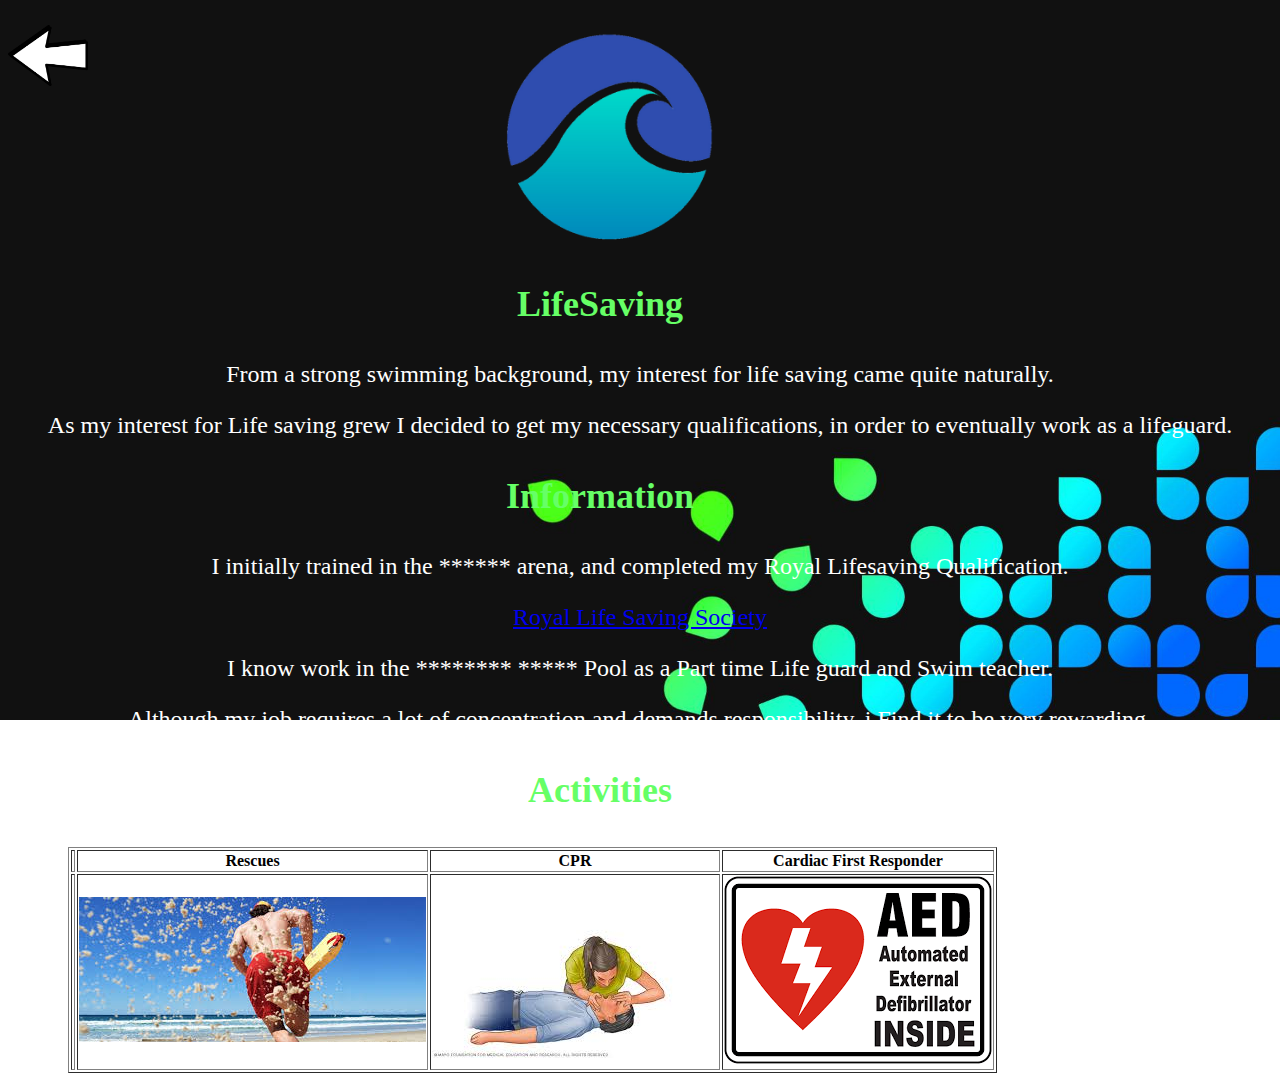
<file: lifeguardPage.html>
<!DOCTYPE html>
<!--
To change this license header, choose License Headers in Project Properties.
To change this template file, choose Tools | Templates
and open the template in the editor.
-->
<html>
    <head>
         <title>Life Saving</title>
         
        <link rel="stylesheet" type="text/css" href="SwimmingStyle.css">
         
       <div id="container">
       <div id="image" style="float:left;">
       <a href="http://localhost:8000/tiltedpage_scroll_demo.html"><img length="80px" width="80px" src="rightArrow.png" alt=""/></a>
       </div>
       </div>
    
    
       <h6><img length="220px" width="220px" src="img/possibleLogo.png" alt=""/></h6>
        <h3>LifeSaving</h3>
        <p>From a strong swimming background, my interest for life saving came quite naturally.</p>
        <p>As my interest for Life saving grew I decided to get my necessary qualifications, in order to eventually work as a lifeguard.</p>
      
        <h3>Information</h3>
        <p>I initially trained in the ****** arena, and completed my Royal Lifesaving Qualification.</p>
        <p><a href="https://www.rlss.org.uk/">Royal Life Saving Society</a></p>
        <p>I know work in the ******** ***** Pool as a Part time Life guard and Swim teacher. </p>
        <p>Although my job requires a lot of concentration and demands responsibility, i Find it to be very rewarding.  </p>
        
    </head>
    
    <body>
         <h3>Activities</h3>
         <p>
        <table border="1">
	   
	   <tr>
	         <th></th>
			 <th>Rescues</th>
			 <th>CPR</th>
                         <th>Cardiac First Responder</th>			 
		</tr>
                
                <tr>   
                     <td></td>
                        <td><img src="rescue.jpeg" alt=""/></td>         
                        <td> <img src="Cpr.jpeg" alt=""/> </td>
			<td><img src="AED.png" alt=""/></td>
	      
                </tr>
                </p>
                
    </body>   
</html>
</file>
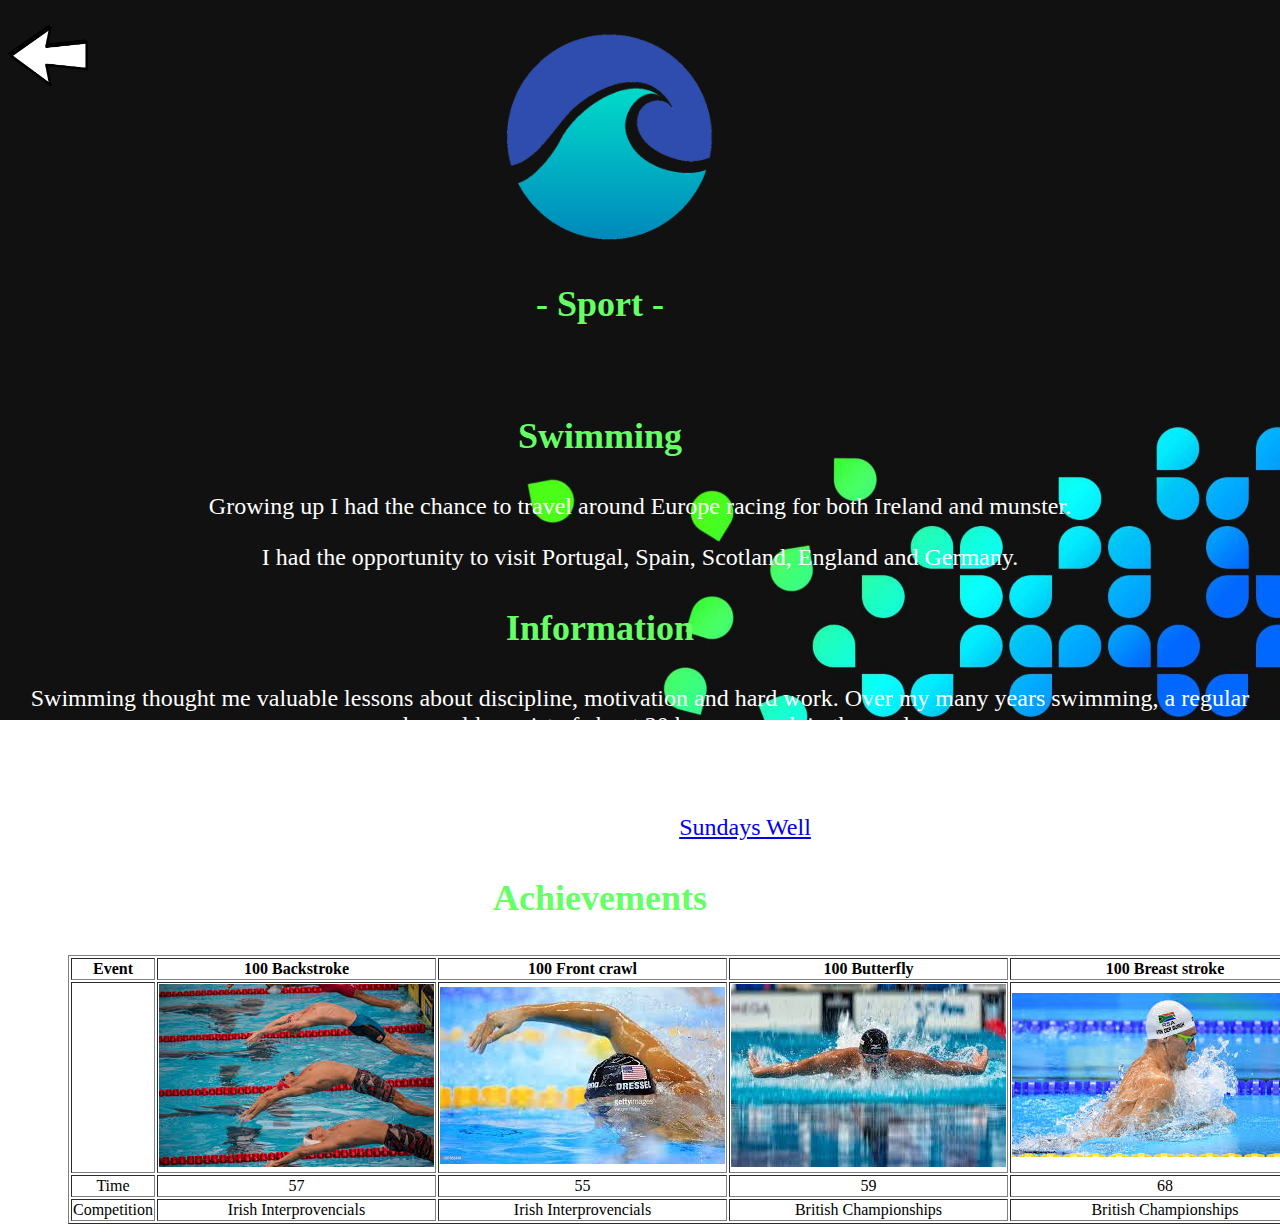
<file: swimmingPage.html>
<!DOCTYPE html>
<!--
To change this license header, choose License Headers in Project Properties.
To change this template file, choose Tools | Templates
and open the template in the editor.
-->
<html>
    <head>
        
        <link rel="stylesheet" type="text/css" href="SwimmingStyle.css">

        <title>Swimming</title>
        
        
       <div id="container">
       <div id="image" style="float:left;">
       <a href="http://localhost:8000/tiltedpage_scroll_demo.html"><img length="80px" width="80px" src="rightArrow.png" alt=""/></a>
       </div>
       </div>
    
       <h6><img length="220px" width="220px" src="img/possibleLogo.png" alt=""/></h6>
       <h3>- Sport -</h3>
       <br>
        <h3>Swimming</h3>
        <p>Growing up I had the chance to travel around Europe racing for both Ireland and munster.</p>
        <p>I had the opportunity to visit Portugal, Spain, Scotland, England and Germany.</p>
       
        <h3>Information</h3>
                <p>Swimming thought me valuable lessons about discipline, motivation and hard work. Over my many years swimming, a regular week would consist of about 20 hours a week in the pool.</p>
                <p>My favourite stroke is been butterfly. However, I have always been better at back crawl.</p>
                <p>My Swimming Club: <a href="https://sundayswellsc.com/">Sundays Well</a></p>
                
        
    </head>
    <body>
 
        
        <h3>Achievements</h3>
        
        <table border="1">
	   
	   <tr>
	         <th>Event</th>
			 <th>100 Backstroke</th>
			 <th>100 Front crawl</th>
			 <th>100 Butterfly</th>
			 <th>100 Breast stroke</th>
			 
			 
		</tr>
                
                <tr>
                    
                     <td></td>
                    <td><img src="backstrokestart.jpeg" alt=""/></td>          
                        <td><img src="frontcrawl.jpeg" alt=""/></td>
			<td><img src="index.jpeg" alt=""/> </td>
			<td> <img src="breastroke.jpeg" alt=""/>  </td>
                        
                </tr>
                
                
		
		<tr>
		
		    <td>Time</td>
			<td>57</td>
			<td>55</td>
			<td>59</td>
			<td>68</td>
			
			
		</tr>
        <tr>
		
		    <td>Competition</td>
			<td>Irish Interprovencials</td>
			<td>Irish Interprovencials</td>
			<td>British Championships</td>
			<td>British Championships</td>
			
			
		</tr>
     
    </body>
</html>
</file>
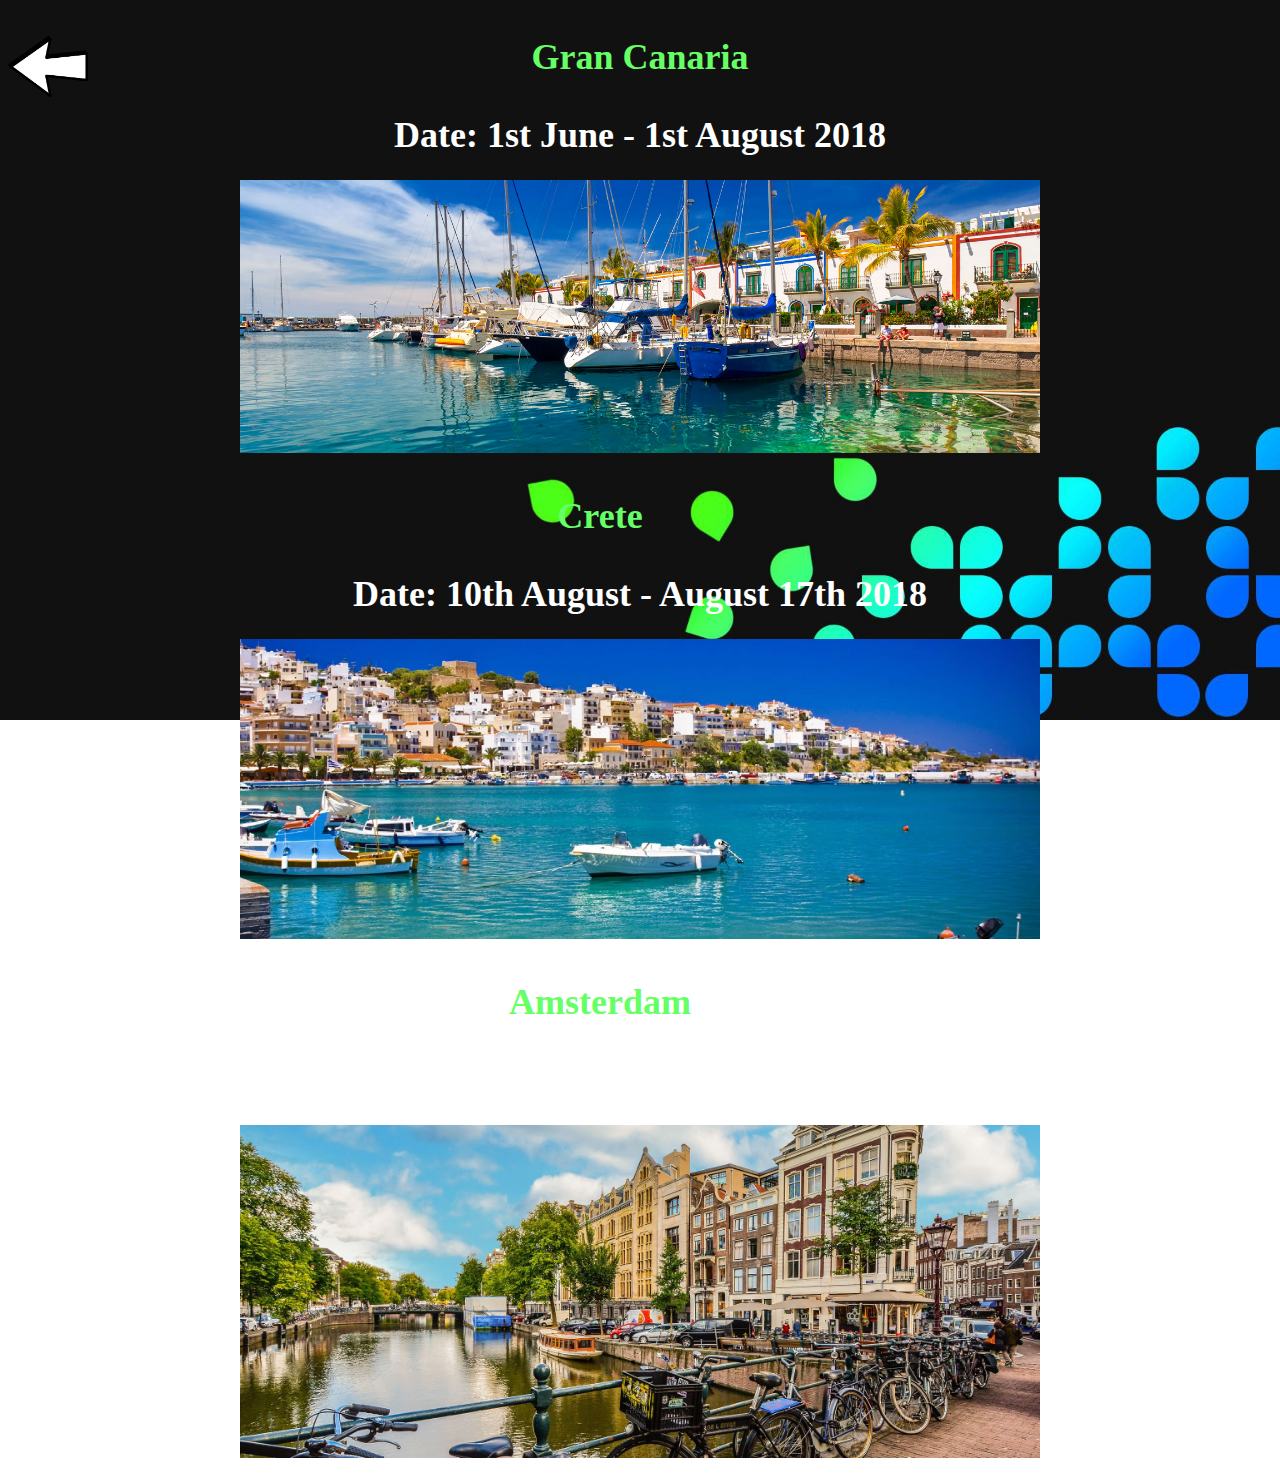
<file: TravelPage.html>
<!DOCTYPE html>
<!--
To change this license header, choose License Headers in Project Properties.
To change this template file, choose Tools | Templates
and open the template in the editor.
-->
<html>
    <head>
        
    <link rel="stylesheet" type="text/css" href="SwimmingStyle.css">
    </head>
    <body>
        <div>
             <div id="container">
       <div id="image" style="float:left;">
       <a href="http://localhost:8000/tiltedpage_scroll_demo.html"><img length="80px" width="80px" src="rightArrow.png" alt=""/></a>
       </div>
       </div>
            <h3>Gran Canaria</h3> 
            <h1>Date: 1st June - 1st August 2018</h1>
           
            <h2><a href="http://www.grancanaria.com/turismo/en/"><img width=800px length=3200px src="GranCanaria.jpg" alt=""/></a></h2>
            
            <h3>Crete</h3>
             <h1>Date: 10th August - August 17th 2018</h1>
            <h2><a href="http://www.visitgreece.gr/en/greek_islands/crete"><img width=800px length=3200px src="Crete.jpg" alt=""/></a>
                
             <h3>Amsterdam</h3>
             <h1>Date: 1st January - January 7th 2019</h1>   
             <h2><a href="https://www.iamsterdam.com/en"><img width=800px length=3200px src="Amsterdam.jpg" alt=""/></a></h2>
     
        </div>
    </body>
</html>
</file>
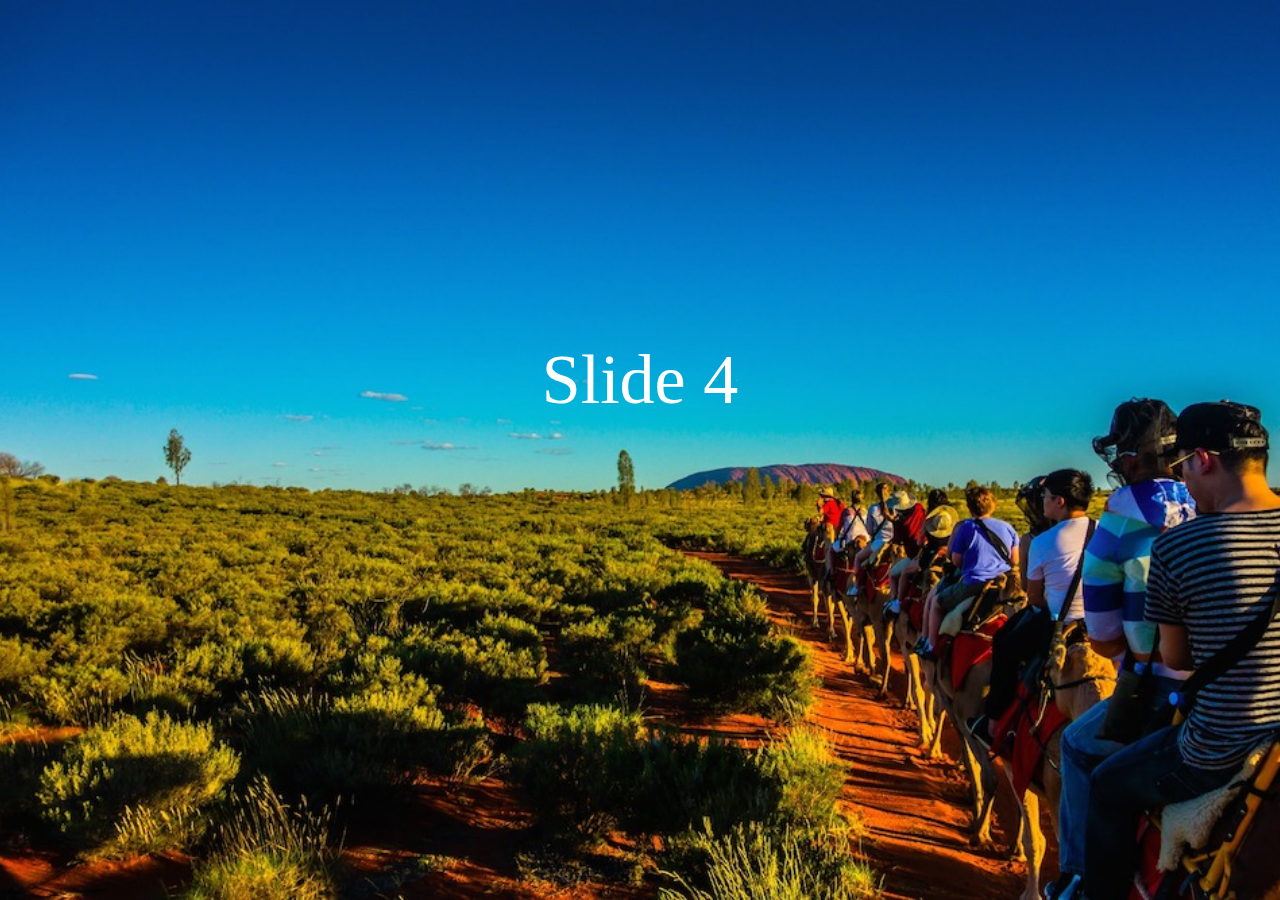
<file: UpdatedAboutUs.html>
<!DOCTYPE html>
<!--
To change this license header, choose License Headers in Project Properties.
To change this template file, choose Tools | Templates
and open the template in the editor.
-->
<html>
    <head>
        <title>TODO supply a title</title>
        <meta charset="UTF-8">
        <meta name="viewport" content="width=device-width, initial-scale=1.0">
        <link rel="stylesheet" href="Slideshow.css">
    </head>
    <body>
    <slider>
        <slide><p>Slide 1</p></slide>
        <slide><p>Slide 2</p></slide>
        <slide><p>Slide 3</p></slide>
        <slide><p>Slide 4</p></slide>
    </slider>
    
    </body>
</html>
</file>
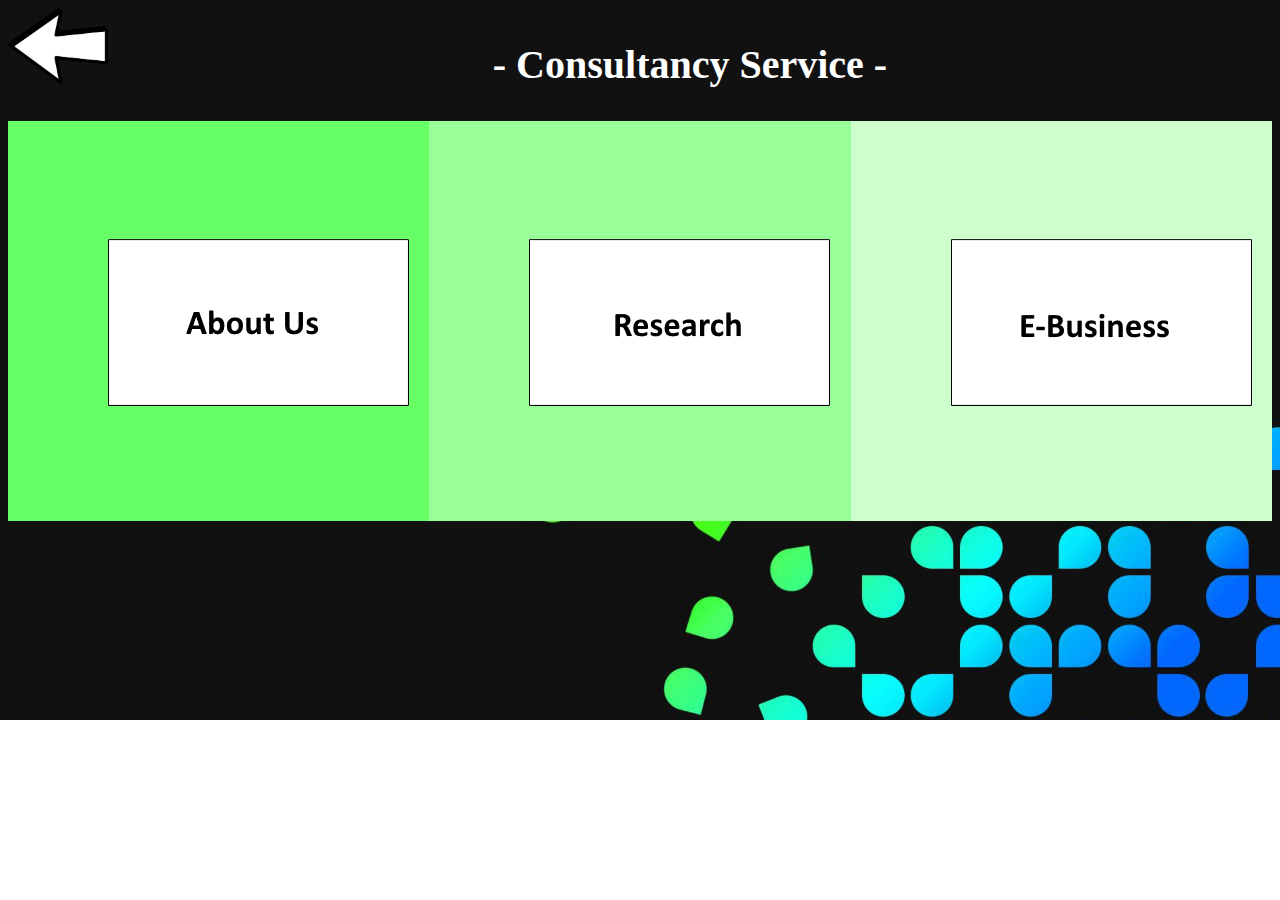
<file: UpdatedConsultancyHomePage.html>
<!DOCTYPE html>
<!--
To change this license header, choose License Headers in Project Properties.
To change this template file, choose Tools | Templates
and open the template in the editor.
-->
<html>
    <head>
        <title>Consultancy Service</title>
        <meta charset="UTF-8">
        <meta name="viewport" content="width=device-width, initial-scale=1.0">
        <style>
h5{ 
    
    text-align:center;             
    }   
h1 {
        text-color: #000900;      
    }
 body {
        background-repeat: no-repeat;     
        background-size:100%;
        background-image: url(background.jpg)       
    }
 h2 {
      color:white;
      font-size:40px;
      text-align:center;  
  }   

* {
  box-sizing: border-box;
}

/* Create three equal columns that floats next to each other */
.column1 {
  float: left;
  width: 33.33%;
  padding: 100px;
  height: 400px; 
  background-color:#66ff66;
  
  
}
.column2 {
  float: left;
  width: 33.33%;
  padding: 100px;
  height: 400px;
  background-color:#99ff99;
  
}
.column3 {
  float: left;
  width: 33.33%;
  padding: 100px;
  height: 400px; 
  background-color:#ccffcc;
  
}
</style>
    </head>
<body>
   <div id="container">

    <div id="image" style="float:left;">
       <a href="http://localhost:8000/index.php"><img length="100px" width="100px" src="rightArrow.png" alt=""/></a>
    </div>

    <div id="texts" style="align-content:center;"> 
        <h2> - Consultancy Service -</h2>
    </div>

</div>
<div class="row">
  <div class="column1" style="">
    <br> 
    <a href="http://localhost:8000/AboutUs.html"><img src="img/RectangleAboutUs.png" alt=""/></a> 
    <p></p>
  </div>
  <div class="column2" style="">   
    <br>
    <a href="http://localhost:8000/ConsultancyService.html"><img src="img/RectangleResearch.png" alt=""/></a>   
    <p></p>
  </div>
  <div class="column3" style="">
      <br>
       <a href="http://localhost:8000/ebus1.php"><img src="img/RectangleEBusiness.png" alt=""/></a>
    
       <p></p>
      </div>
</div> 
</body>
</html>
</file>
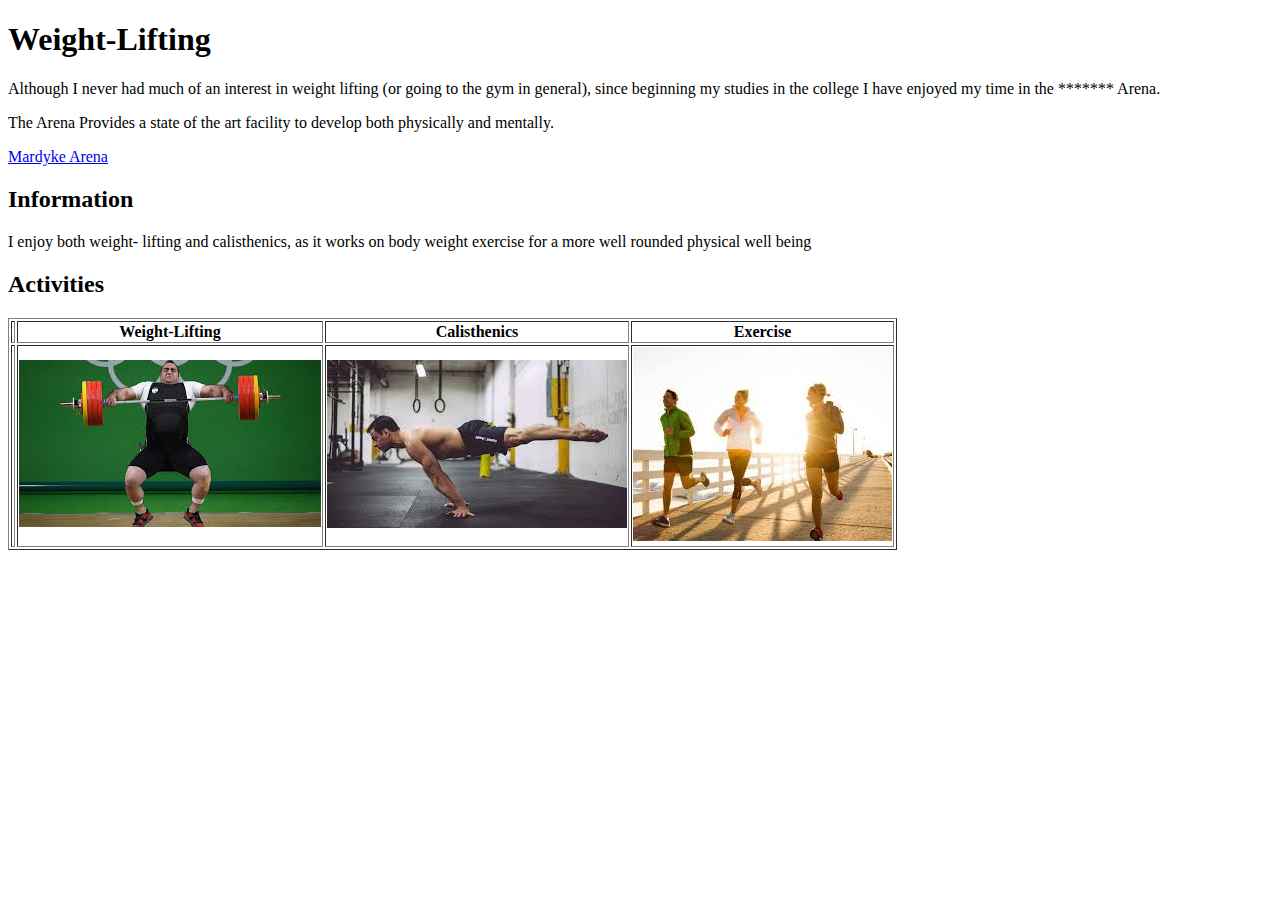
<file: Weightlifting.html>
<!DOCTYPE html>
<!--
To change this license header, choose License Headers in Project Properties.
To change this template file, choose Tools | Templates
and open the template in the editor.
-->
<html>
    <head>
        <title>Weight-Lifting</title>
        
        <h1>Weight-Lifting</h1>
        <p>Although I never had much of an interest in weight lifting (or going to the gym in general), since beginning my studies in the college I have enjoyed my time in the ******* Arena.  </p>
        <p>The Arena Provides a state of the art facility to develop both physically and mentally.</p>
        <p><a href="https://www.mardykearena.com/">Mardyke Arena</a></p>
        
      
        <h2>Information</h2>
                <p>I enjoy both weight- lifting and calisthenics, as it works on body weight exercise for a more well rounded physical well being </p>
         
    </head>
    <body>
       
        <h2>Activities</h2>
        
        <table border="1">
	   
	   <tr>
	         <th></th>
			 <th>Weight-Lifting</th>
			 <th>Calisthenics</th>
			 <th>Exercise</th>
			 
		</tr>
                
                <tr>
                    
                     <td></td>
                        <td> <img src="weightlifting2.jpeg" alt=""/></td> 
                        <td> <img src="calisthenics.jpeg" alt=""/></td>
			<td> <img src="exercise.jpeg" alt=""/></td>
               
                </tr>
                
       
    </body>
</html>
</file>
<file: HomeStyle.css>
h6 {
    text-align:center;

}

h1 {
    text-align:center;
    font-size:48px;
    color:navy;
}
body {
    text-align:center;
    font-size:36px;
    color:white;
    background-color:lightblue;
    
    
}

/*
To change this license header, choose License Headers in Project Properties.
To change this template file, choose Tools | Templates
and open the template in the editor.
*/
/* 
    Created on : 19-Feb-2019, 11:40:56
    Author     : rossmcauliffe
*/
</file>
<file: SwimmingStyle.css>
body{
                 background-image: url( background.jpg);
                 background-size: 100%;
                 background-repeat: no-repeat;
                 background-attachment: fixed;
                 padding: 0;
                 text-align:center;
                 
                }
                h2{
              color:white;  
              text-align:center;
              font-size:24px;
              }
              
              h1{
                 color:white;  
                 text-align:center; 
                 font-size:36px;
              }
              p{
                  text-align:center;
                  color:white;
                  font-size:24px;
                 
              }
              h4{
                 color:white;  
                 text-align:center; 
                 font-size:36px;
                
              }
              table{
                  background-color:white;
                  margin-left:60px;
              }
              h3{
                 color:#66ff66;
                 text-align:center; 
                 font-size:36px;
                 margin-right:80px;
              }
              h6{
              color:white;  
              text-align:center;  
              margin-right:140px;
              }
/*/*
To change this license header, choose License Headers in Project Properties.
To change this template file, choose Tools | Templates
and open the template in the editor.
*/
/* 
    Created on : 17-Feb-2019, 12:16:10
    Author     : 118340736
*/
</file>
<file: Slideshow.css>
html, body{
    width:100%;
    height:100%;
    padding:0;
    margin:0px;
}
slideer{
    display:block;
    width:100%;
    height:100%;
    background-color:#1f1f1f;
    overflow:hidden;
    position:absolute;
}
slider > * {
    position: absolute;
    display:block;
    width:100%;
    height:100%;
    background:#1f1f1f;
    animation: slide 12s  infinite;
    overflow: hidden;  
}
slide:nth-child(1){
    left:0%;
    animation-delay: -1s;
        background-image: url( blockchain4.png);
    background-size:cover;
    background-position:center;  
}

slide:nth-child(2){
    left:0%;
    animation-delay: 2s;
        background-image: url( demo1.jpg);
    background-size:cover;
    background-position:center;  
}

slide:nth-child(3){
    left:0%;
    animation-delay: 5s;
        background-image: url(  demo3.jpg);
    background-size:cover;
    background-position:center;  
}

slide:nth-child(4){
    left:0%;
    animation-delay: 7s;
        background-image: url( demo4.jpg);
    background-size:cover;
    background-position:center;  
}

slide p {
    font-family:Comfortas;
    font-size:70px;
    text-align:center;
    display:inline-block;
    width:100%;
    margin-top:340px;
    color:#fff;
}
@keyframes slide{
    0% {left: 100%; width: 100%;}
    5% {left: 0%;}
    25%{left: 0%;}
    30%{left: -100%; width:100%;}
    30.0001% {left: -100%; width:0%;}
}
/*
To change this license header, choose License Headers in Project Properties.
To change this template file, choose Tools | Templates
and open the template in the editor.
*/
/* 
    Created on : 04-Mar-2019, 11:56:58
    Author     : 118340736
*/
</file>
<file: css/style.css>
/*
    Theme Name: MyResume
    Theme URL: https://bootstrapmade.com/free-html-bootstrap-template-my-resume/
    Author: BootstrapMade
    Author URL: https://bootstrapmade.com
*/
/* --- General --- */
body {
	font-family:'Montserrat',sans-serif;
	font-size:16px;
	line-height:1.7;
	color:#777;
	font-weight:400;
	overflow-x:hidden;
}
.playball {
	font-family:'Playball',cursive;
}
h1,h2,h3,h4,h5,h6 {
	color:#333;
	line-height:1.4;
	font-weight:600;
}

a,a:hover {
	color:#92DD03 ;
	text-decoration: none;
}
img {max-width: 100%;}
/* --- Menu --- */
.isFixed {
	left:0px;
	width:100%;
}
.menu {
	margin-top:0px;
	position:absolute;
	z-index:999;
	left:0px;
	right:0px;
	bottom:0;
}

.navArea {
	/*float:right;*/
}
.navwrapper .container {
	padding:0;
	width:auto;
}
.navbar-header {
	display:none;
}
.nav>li>a {
	display:inline-block;
}
.navbar-nav>li {
	float:none;
	display:inline-block;
}
.navbar-nav {
	margin:0 auto;
	text-align:center;
	float:none;
}
.navbar-toggle {
	margin-top: 14px;
}
/* Special class on .container surrounding .navbar,used for positioning it into place. */
.navbar-wrapper {
	margin-top:0px;
	height:80px;
	position:relative;
	z-index:15;
	margin-right:-15px;
}
.navbar-wrapper .container {
	padding:0px;
}
.navbar-collapse {
	padding:0;
}
.navbar-collapse.in {
	max-height:100%;
}
.navbar.navbar-inverse.navbar-static-top {
	margin:0px auto;
	background:none;
	color:#92DD03;
	border:none;
	font-family:'Open Sans',sans-serif;
	font-size:14px;
	font-weight:600;
	text-transform:uppercase;
}
.navbar.navbar-inverse.navbar-static-top a {
	color:#fff;
	padding:31px 16px;
	line-height:18px;
	text-align:center;
}
.navbar.navbar-inverse.navbar-static-top a:hover {
	background:none;
	color:#fff;
}
.navbar-inverse .navbar-nav>.active>a,.navbar-inverse .navbar-nav>.active>a:focus {
	background:none;
	color:#fff !important;
}
.navbar-inverse .navbar-nav>.active>a:hover {
	color:#fff;
}
.hideClass {
	display:none;
}
.isFixed .navbar-inverse .navbar-nav>.active>a,.isFixed .navbar-inverse .navbar-nav>.active>a:focus {
	background:#92DD03 ;
	color:#fff;
}
.isFixed .navbar.navbar-inverse.navbar-static-top a:hover {
	background:#92DD03 ;
	color:#fff;
}
.isFixed .navbar.navbar-inverse.navbar-static-top a {
	color:#fff;
}
.stuckMenu {
	-o-transition:all .5s;
	-ms-transition:all .5s;
	-moz-transition:all .5s;
	-webkit-transition:all .5s;
	transition:all .5s;
		background:#111;
}
.isFixed {
	background:#333;
		-o-transition:all .5s;
	-ms-transition:all .5s;
	-moz-transition:all .5s;
	-webkit-transition:all .5s;
	transition: all .5s;
}
.collapse {
	display: block !important;
}
@media (max-width: 655px) {
	.collapse {background: #333;}
	.navbar.navbar-inverse.navbar-static-top a {padding: 15px 16px;line-height: 15px;font-size: 13px;}
}
/* --- Intro --- */
header {
	padding-bottom:50px;
}
.intro {
	font-family:'Playball',cursive;
	font-size:60px;
	line-height:1.0;
	font-weight: 900;
}

.intro a {
	color:#000;
}

/* --- Parallax --- */
.parallax {
	text-align:center;
	background-position:center center;
	background-repeat:no-repeat;
	background-size:cover;
	background-attachment:fixed !important;
	overflow:hidden;
}
.parallax-pattern-overlay {
	background-image:url(../img/pattern.png);
	background-repeat: repeat;
}
/* --- Heading --- */
.heading {
	padding-bottom:15px;
	text-align:center;
	max-width:960px;
	margin:0px auto;
	padding-top:80px;
}
.heading h2 {
	font-weight:700;
	font-family:'Playball',cursive;
	font-size:35px;
	color:#333;
	margin:0;
	padding:5px;
}
.heading h2::first-letter {
	color:#92DD03 ;
}
.heading h3 {
	font-size:16px;
	line-height:1.7;
}
img#site-title {
	max-width: 150px;
}

.papers,.papers:before,.papers:after {
	background-color:#fff;
	border:1px solid #ccc;
	box-shadow:inset 0 0 30px rgba(0,0,0,0.1),1px 1px 3px rgba(0,0,0,0.2);
}
.papers {
	position:relative;
	width:90%;
	padding:2em;
	margin:0px auto;
	margin-top:40px;
	font-size:12px;
}
.papers:before,.papers:after {
	content:"";
	position:absolute;
	left:0;
	top:0;
	width:100%;
	height:100%;
	-webkit-transform:rotateZ(2.5deg);
	-o-transform:rotate(2.5deg);
	transform:rotateZ(2.5deg);
	z-index:-1;
}
.papers:after {
	-webkit-transform:rotateZ(-2.5deg);
	-o-transform:rotate(-2.5deg);
	transform:rotateZ(-2.5deg);
}
.papers h1 {
	font-size:1.8em;
	font-weight:normal;
	text-align:center;
	padding:0.2em 0;
	margin:0;
	border-top:1px solid #ddd;
	border-bottom:2px solid #ddd;
}
.papers p {
	text-align:left;
	margin:1.5em 0;
}
.papers img {
	max-width:100%;
	margin-bottom: 5px;
}
/* --- Skills --- */

.progress-wrap{
  position: relative;
}

.progress .color1,
.progress .color1 .bar-width{
  background: #2d7da4;
}

.progress .color2,
.progress .color2 .bar-width{
  background: #6aa42f;
}

.progress .color3,
.progress .color3 .bar-width{
  background: #ffcc33;
}

.progress .color4,
.progress .color4 .bar-width{
  background: #db3615;
}

.progress, 
.progress-bar {
  height: 15px;
  line-height: 15px;
  background: #e6e6e6;
  -webkit-box-shadow: none;
  -moz-box-shadow: none;
  box-shadow: none;
  border-radius: 0;
  overflow: visible;
  text-align: right;
}

.progress{
  position: relative;
}

.progress .bar-width{
  position: absolute;
  width: 40px;
  height: 20px;
  line-height: 20px;
  text-align: center;
  font-size: 12px;
  font-weight: 700;
  top: -30px;
  border-radius: 2px;
  margin-left: -30px;
}

.progress span{
  position: relative;
}

.progress span:before{
  content: " ";
  position: absolute;
  width: auto;
  height: auto;
  border-width: 8px 5px;
  border-style: solid;
  bottom: -15px;
  right: 8px;
}

.progress .color1 span:before{
  border-color: #2d7da4 transparent transparent transparent;
}

.progress .color2 span:before{
  border-color: #6aa42f transparent transparent transparent;
}

.progress .color3 span:before{
  border-color: #ffcc33 transparent transparent transparent;
}

.progress .color4 span:before{
  border-color: #db3615 transparent transparent transparent;
}
.specialties img {
	margin-top:30px;
	margin-bottom:50px;
}

.skills {
	box-shadow:inset 0 0 0 16px #fff,inset 0 0 0 17px #eee,inset 0 0 0 18px #fff,inset 0 0 0 19px #eee,inset 0 0 0 20px #fff,inset 0 0 0 21px #eee,0 4px 20px rgba(0,0,0,0.1);
	-webkit-transform:translateZ(0px);
	transform:translateZ(0px);
	opacity:1;
	pointer-events:auto;
}
.skills h5 {
	margin:0;
	font-size:14px;
}
.skills .rm-thumb {
	width:100px;
	height:100px;
	background-repeat:no-repeat;
	background-position:center center;
	float:left;
	margin:0 20px 0 0;
	box-shadow:inset 1px 1px 3px rgba(0,0,0,0.2),1px 1px 1px rgba(255,255,255,0.1);
	border-radius:50%;
}
.skills {
	font-size:12px;
	padding:40px 40px 20px 40px;
}
.restitem {
	margin-bottom:40px;
}
.restitem p {
	margin-bottom:0px;
}
.skills h3.main {
	margin:0 0 20px 0;
	font-size:19px;
	padding-bottom:10px;
	color:#92DD03 ;
	border-bottom: 4px double #eee;
}

/* General style */
.grid-gallery ul {
	list-style:none;
	margin:0;
	padding:0;
}
.grid-gallery figure {
	margin:0;
}
.grid-gallery figure img {
	display:block;
	width:100%;
}
.grid-gallery figcaption h3 {
	margin:0;
	padding:0 0px 0;
	color:#fff;
	font-size:17px;
	font-weight:300;
}
.grid-gallery figcaption p {
	margin:0;
	font-size: 12px;
}
/* Grid style */
.grid-wrap {
		margin:0 auto;
}
.grid {
	margin:0 auto;
}
.grid li {
	width:25%;
	float:left;
	cursor:pointer;
}
.grid figure {
	padding:15px;
	-webkit-transition:opacity 0.2s;
	transition:opacity 0.2s;
}
.grid li:hover figure {
	opacity:0.7;
}
.grid figcaption {
	background:#333;
	padding: 25px;
}
/* Slideshow style */
.slideshow {
	position:fixed;
	background:rgba(0,0,0,0.6);
	width:100%;
	height:100%;
	top:0;
	left:0;
	z-index:500;
	opacity:0;
	visibility:hidden;
	overflow:hidden;
	-webkit-perspective:1000px;
	perspective:1000px;
	-webkit-transition:opacity 0.5s,visibility 0s 0.5s;
	transition:opacity 0.5s,visibility 0s 0.5s;
}
.slideshow-open .slideshow {
	opacity:1;
	visibility:visible;
	-webkit-transition:opacity 0.5s;
	transition:opacity 0.5s;
}
.slideshow ul {
	width:100%;
	height:100%;
	-webkit-transform-style:preserve-3d;
	transform-style:preserve-3d;
	-webkit-transform:translate3d(0,0,150px);
	transform:translate3d(0,0,150px);
	-webkit-transition:-webkit-transform 0.5s;
	transition:transform 0.5s;
}
.slideshow ul.animatable li {
	-webkit-transition:-webkit-transform 0.5s;
	transition:transform 0.5s;
}
.slideshow-open .slideshow ul {
	-webkit-transform:translate3d(0,0,0);
	transform:translate3d(0,0,0);
}
.slideshow li {
	width:660px;
	height:560px;
	position:absolute;
	top:50%;
	left:50%;
	margin:-280px 0 0 -330px;
	visibility:hidden;
}
.slideshow li.show {
	visibility:visible;
}
.slideshow li:after {
	content:'';
	position:absolute;
	width:100%;
	height:100%;
	top:0;
	left:0;
	background:rgba(255,255,255,0.8);
	-webkit-transition:opacity 0.3s;
	transition:opacity 0.3s;
}
.slideshow li.current:after {
	visibility:hidden;
	opacity:0;
	-webkit-transition:opacity 0.3s,visibility 0s 0.3s;
	transition:opacity 0.3s,visibility 0s 0.3s;
}
.slideshow figure {
	width:100%;
	height:100%;
	background:#fff;
	border:50px solid #fff;
	overflow:hidden;
}

/* Navigation */
.slideshow nav span {
	position:fixed;
	z-index:1000;
	color:#fff;
	text-align:center;
	padding:2%;
	cursor:pointer;
	font-size:2.2em;
	background:rgba(0,0,0,0.1);
}
.slideshow nav span.nav-prev,.slideshow nav span.nav-next {
	top:50%;
	-webkit-transform:translateY(-50%);
	transform:translateY(-50%);
}
.slideshow nav span.nav-next {
	right:0;
}
.slideshow nav span.nav-close {
	top:75px;
	right:0px;
	padding:10px 25px;
	color:#999;
}
.icon:before,.icon:after {
	font-family:'fontawesome';
	speak:none;
	font-style:normal;
	font-weight:normal;
	font-variant:normal;
	text-transform:none;
	line-height:1;
	-webkit-font-smoothing:antialiased;
	-moz-osx-font-smoothing:grayscale;
}
span.nav-prev:before {
	content:"\f104";
}
span.nav-next:before {
	content:"\f105";
}
span.nav-close:before {
	content: "\f00d";
}
/* Info on arrow key navigation */
.info-keys {
	position:fixed;
	top:10px;
	left:10px;
	width:60px;
	font-size:8px;
	padding-top:20px;
	text-transform:uppercase;
	color:#fff;
	letter-spacing:1px;
	text-align:center;
}
.info-keys:before,.info-keys:after {
	position:absolute;
	top:0;
	width:16px;
	height:16px;
	border:1px solid #fff;
	text-align:center;
	line-height:14px;
	font-size:12px;
}
.info-keys:before {
	left:10px;
	content:"\e603";
}
.info-keys:after {
	right:10px;
	content: "\e604";
}
/* Example media queries (reduce number of columns and change slideshow layout) */
@media screen and (max-width:60em) {
	/* responsive columns;see "Element sizing" on http://masonry.desandro.com/options.html */
	.grid li {
			width:33.3%;
	}
	.slideshow li {
			width:100%;
			height:100%;
			top:0;
			left:0;
			margin:0;
	}
	.slideshow li figure img {
			width:auto;
			margin:0 auto;
			max-width:100%;
	}
	.slideshow nav span,.slideshow nav span.nav-close {
			font-size:1.8em;
			padding:0.3em;
	}
	.info-keys {
			display:none;
	}
}
@media screen and (max-width:35em) {
	.grid li {
			width:50%;
	}
}
@media screen and (max-width:24em) {
	.grid li {
			width: 100%;
	}
}
/* --- Educations --- */
.hi-icon-effect {
	padding-bottom:30px;
	padding-left:10px; 
	padding-right:10px;
}

.hi-icon-effect:hover {	
	-webkit-transition: color 300ms, background-color 300ms;
  -moz-transition: color 300ms, background-color 300ms;
  -o-transition:  color 300ms, background-color 300ms;
  transition:  color 300ms, background-color 300ms;
}

.hi-icon-effect i.fa:hover {
	background:#fff;
	color: #92DD03;
	-webkit-transition: color 300ms, background-color 300ms;
  -moz-transition: color 300ms, background-color 300ms;
  -o-transition:  color 300ms, background-color 300ms;
  transition:  color 300ms, background-color 300ms;
}

.hi-icon-effect i {
	font-size:30px;
	margin-top:50px;
	margin-bottom:30px;
	color:#fff;
	padding:50px;
	background:#92DD03;
	border-radius:50%;
}

/* --- Contact --- */
/* --- Map --- */
.map{
	position:relative;
	margin-top:50px;
	margin-bottom:40px;
}

/* google map */
#google-map{
    position:relative;
    height: 400px;
}

.contact-info {
	margin-top:40px;
}

.contact-info p {
	color:#333;
}

.contact-info ul {
	color:#333;
	list-style:none;
	margin-left:-40px;
}

.contact-info ul li {
	margin-top:20px;
	margin-bottom:20px;
}

.contact-info i {
	color:#92DD03;	
}


.validation {
    color: red;
    display:none;
    margin: 0 0 20px;
    font-weight:400;
    font-size:13px;
}

#sendmessage {
    color: green;
    border:1px solid green;
    display:none;
    text-align:center;
    padding:15px;
    font-weight:600;
    margin-bottom:15px;
}

#errormessage {
    color: red;
    display:none;
    border:1px solid red;
    text-align:center;
    padding:15px;
    font-weight:600;
    margin-bottom:15px;
}

#sendmessage.show, #errormessage.show, .show {
	display:block;
}

input.contact {
	background:#fff;
	border:solid 1px #ddd;
	color:#000;
	padding:15px 30px;
	
	margin-right:3%;
	margin-bottom:30px;
	outline:none;
}
input.contact.noMarr {
	margin-right:0px;
}
textarea.contact {
	background:#fff;
	color:#000;
	border:solid 1px #ddd;
	padding:15px 30px;
	
	margin-bottom:40px;
	outline:none;
	height:150px;
}
.contact.submit {
	background:#333;
	font-family:'Montserrat',sans-serif;
	color:#fff;
	font-size:16px;
	font-weight:400;
	text-align:center;
		margin:0px;
	border:none !important;
	border-radius:3px;
}
.contact.submit:hover {
	background:#92DD03 ;
}
.done {
	display:none;
}
.error input,input.error,.error textarea,textarea.error {
	background-color:#ffffff;
	border:1px solid red !Important;
	-webkit-transition:border linear 0.2s,box-shadow linear 0.2s;
	-moz-transition:border linear 0.2s,box-shadow linear 0.2s;
	-o-transition:border linear 0.2s,box-shadow linear 0.2s;
	transition:border linear 0.2s,box-shadow linear 0.2s;
}
@media screen and (min-width:768px) {
	input.contact.col-md-6 {
		width: 48.5%;
	}
}
/* --- Footer --- */
.footer {
	background:#92DD03 ;
	margin-top:120px;
	position:relative;
	margin-right:-15px;
}
.footer .container {
	padding:60px 0 20px;
}
.footer ul {
	margin:0 auto;
	margin-bottom:30px;
	margin-top:10px;
	text-align:center;
	list-style-type:none;
	padding-left:0;
}
.footer ul li {
	display:inline-block;
	text-align:center;
	background:rgba(0,0,0,0.2);
	color:#ffffff;
	line-height:45px;
	margin:0 4px 0px;
	width:45px !important;
	height:45px !important;
		-webkit-border-radius:3px;
	border-radius:3px;
}
.footer ul li:hover {
	background:#2a2a2a;
}
.footer ul li:hover	a {
	color:#fff;
}
.footer ul li a {
	color:#fff;
	width:42px !important;
	height:42px !important;
}
.footer ul li a i {
	line-height:45px;
	color:#fff;
}
.footer p {
	color:#fff;
	font-size:13px;
	line-height:24px;
	font-weight:300;
	text-align:center;
	text-transform:uppercase;
}
.gototop {
	display:inline-block;
	width:60px;
	height:60px;
	background:#fff;
	position:absolute;
	margin-left:-30px;
	top:-35px;
	border-radius:50%;
}
.gototop i {
	color:#92DD03 ;
	line-height:70px;
}
.footer a,.footer a:hover {
	color:#fff;
}
.credits {
    text-align: center;
}

blockquote {
	font-style:italic;
	margin:0 0 0px 0;
	padding:20px 70px 10px;
	position:relative;
	font-size:13px;
	border:0;
}
blockquote:before {
	display:block;
	content:"\201C";
	font-size:120px;
	position:absolute;
	left:10px;
	top:-30px;
	color:#92DD03 ;
	font-family:Georgia;
}
blockquote cite {
	color:#92DD03 ;
	font-size:14px;
	display:block;
	margin-top:5px;
	text-align:right;
}
blockquote cite:before {
	content: "\2014 \2009";
}
</file>
